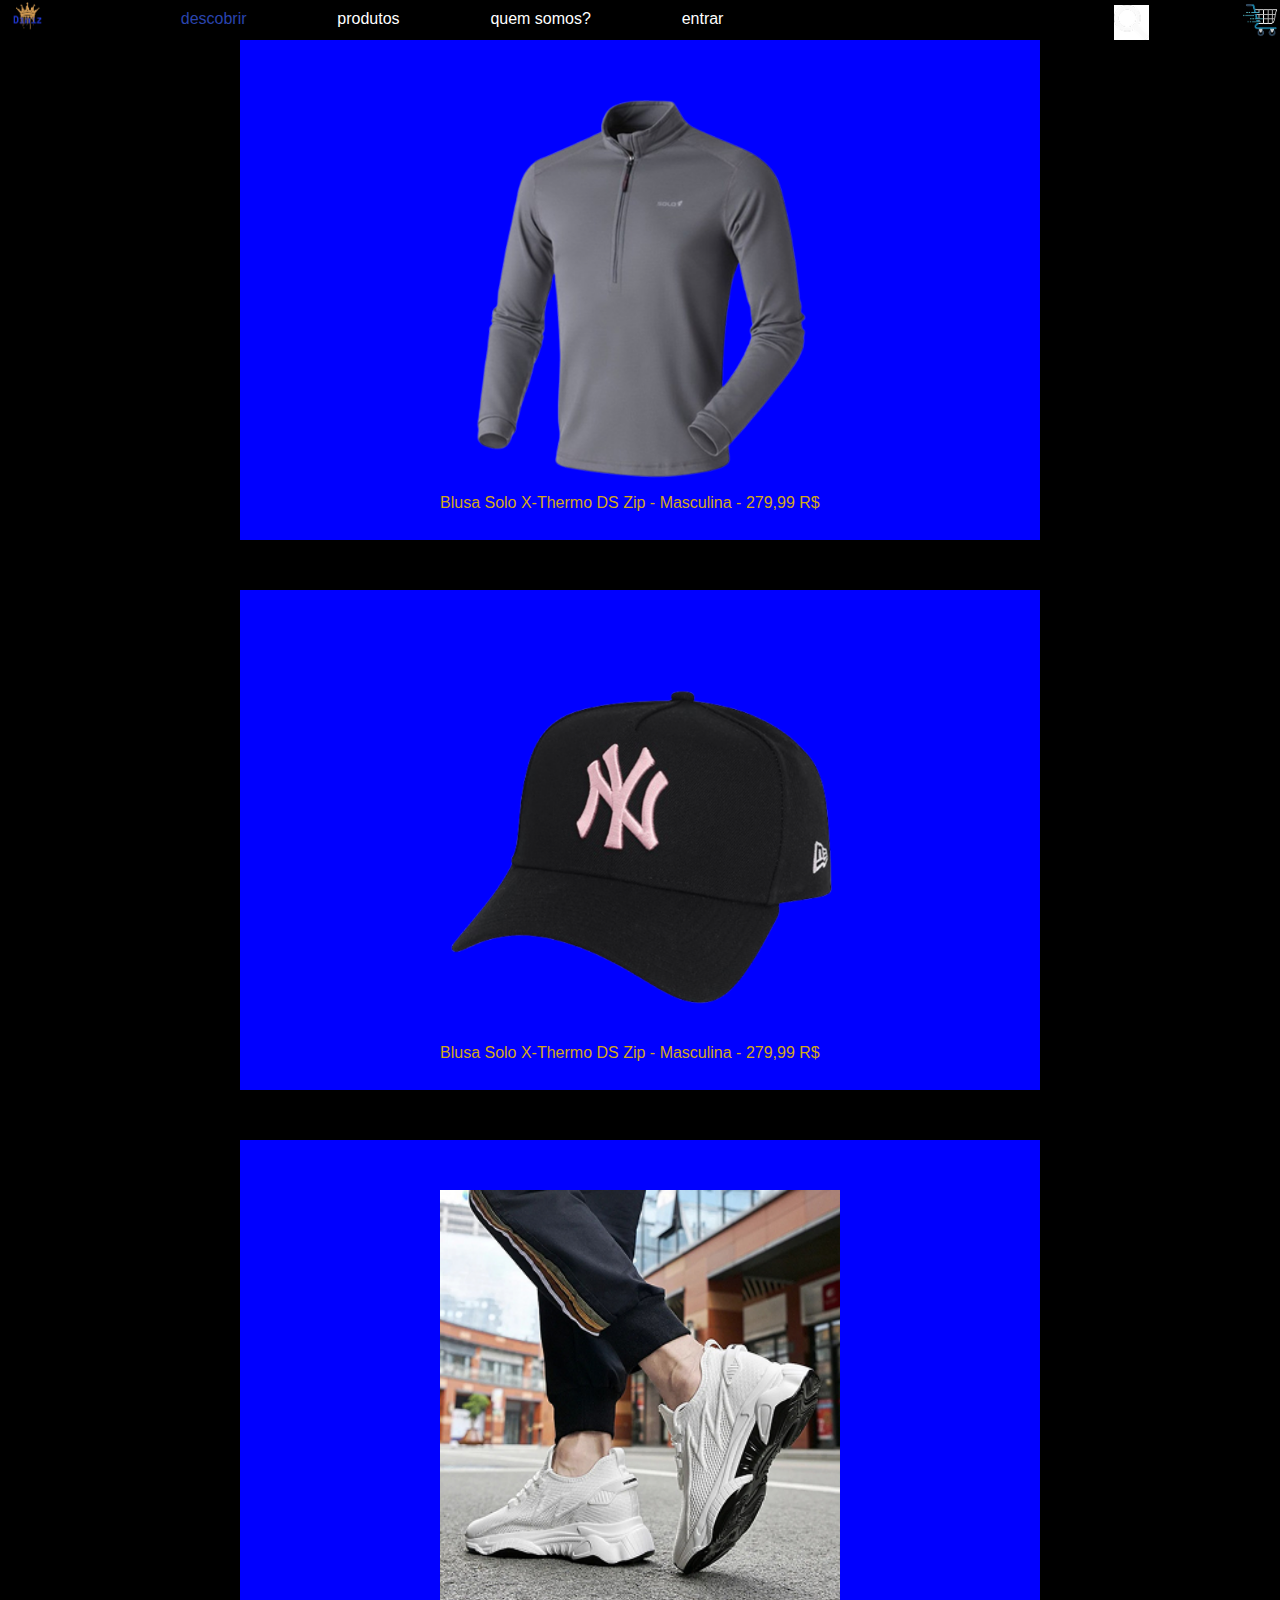
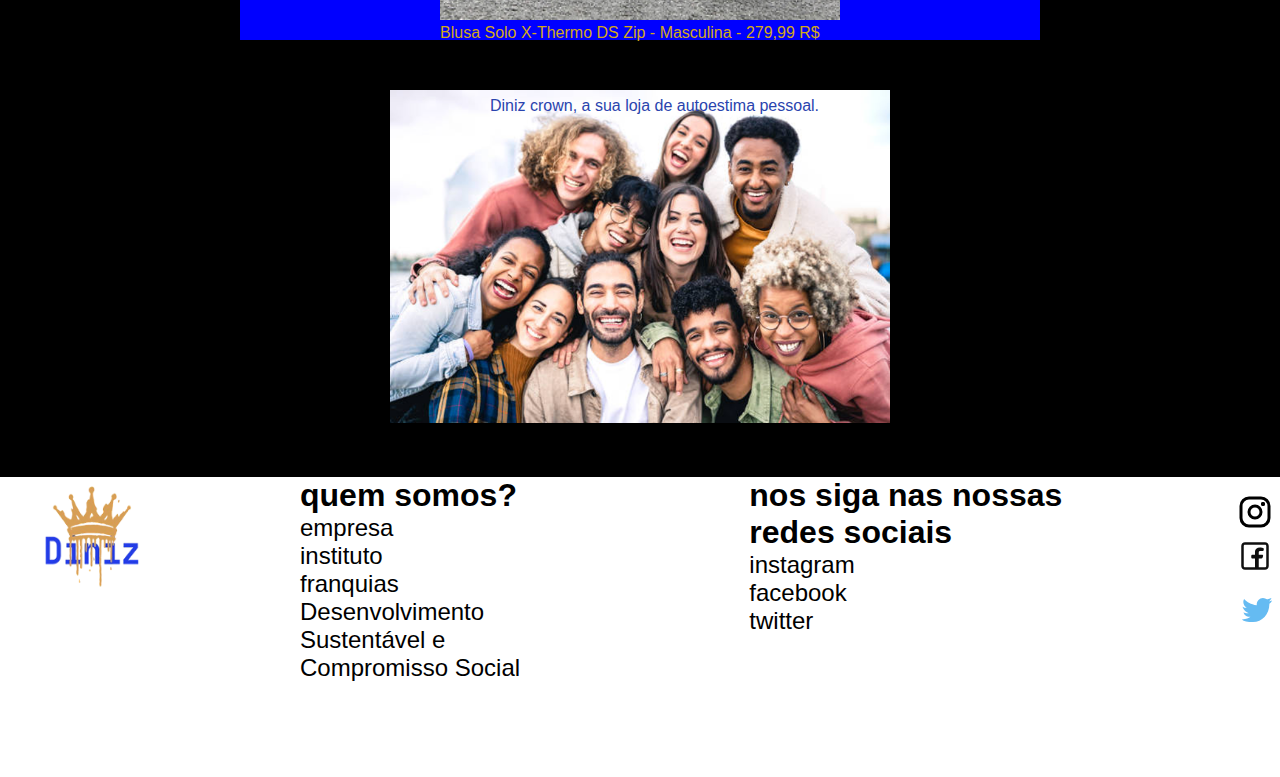
<file: index.html>
<!DOCTYPE html>
<html lang="en">
<head>
    <meta charset="UTF-8">
    <meta name="viewport" content="width=device-width, initial-scale=1.0">
    <link rel="stylesheet" href="style.css">
    <title>Document</title>
</head>
<body> 
    <div class="header">
    <div><img class="logo1" src="download (5) 2.png" alt=""></div>
    <div class="descobrir" ><a href="index.html">descobrir</a></div>
    <div id="produtos" ><a href="">produtos</a></div>
    <div id="quemsomos" ><a href="somos.html">quem somos?</a></div>
    <div id="entrar"><a href="">entrar</a></div>
    <div><img id="lupa" src="download (11) 1.png" alt=""></div>
    <div><img id="carrinho" src="download (10) 1.png" alt=""></div>
</div>
<div class="compras">
    <div class="flex"><div class="caixa1">
        <img class="blusa" src="download (12) 1.png" alt="">
        <div class="txt_desc"> Blusa Solo X-Thermo DS Zip - Masculina - 279,99 R$</div>   
</div>
</div>
<div class="flex"><div class="caixa1">
    <img class="blusa" src="download (13) 1.png" alt="">
    <div class="txt_desc"> Blusa Solo X-Thermo DS Zip - Masculina - 279,99 R$</div>   
</div>
</div>
<div class="flex"><div class="caixa1">
    <img class="blusa" src="eleve-10-casual-sport-white-tenis-aumenta-altura-10-cm-branco-37-6638245b73c9d-large 1.png" alt="">
    <div class="txt_desc"> Blusa Solo X-Thermo DS Zip - Masculina - 279,99 R$</div>   
</div>
</div>

<div class="flex"><div class="caixa2">
    <img class="pessoas" src="istockphoto-1368965646-612x612 1.png" alt="">
    <div class="txt_desc2"> Diniz crown, a sua loja de autoestima pessoal.</div>   
</div>
</div>
</div>
<footer> 
    <div><img class="logo2" src="download (5) 2.png" alt=""></div>
    <div class="flex2"><div class="somos2">quem somos?</div>
    <div class="empresa">empresa</div>
    <div class="instituto" > instituto</div>
    <div class="franquias"> franquias </div>
    <div class="desenvolvimento"> Desenvolvimento Sustentável e Compromisso Social</div>
</div>
<div class="flex3" ><div class="siga">nos siga nas nossas redes sociais</div>
<div class="franquias" >instagram</div>
<div  class="franquias">facebook</div>
<div  class="franquias">twitter</div>
</div>
<div class="flex4"> <div> <img class="ing" src="instagram-svgrepo-com.svg" alt=""></div> 
<div> <img class="face" src="facebook-svgrepo-com.svg" alt=""> </div>
<div> <img class="twitter" src="twitter-social-media-svgrepo-com.svg" alt=""> </div>
</div>
</footer>

</body>
</html>
</file>
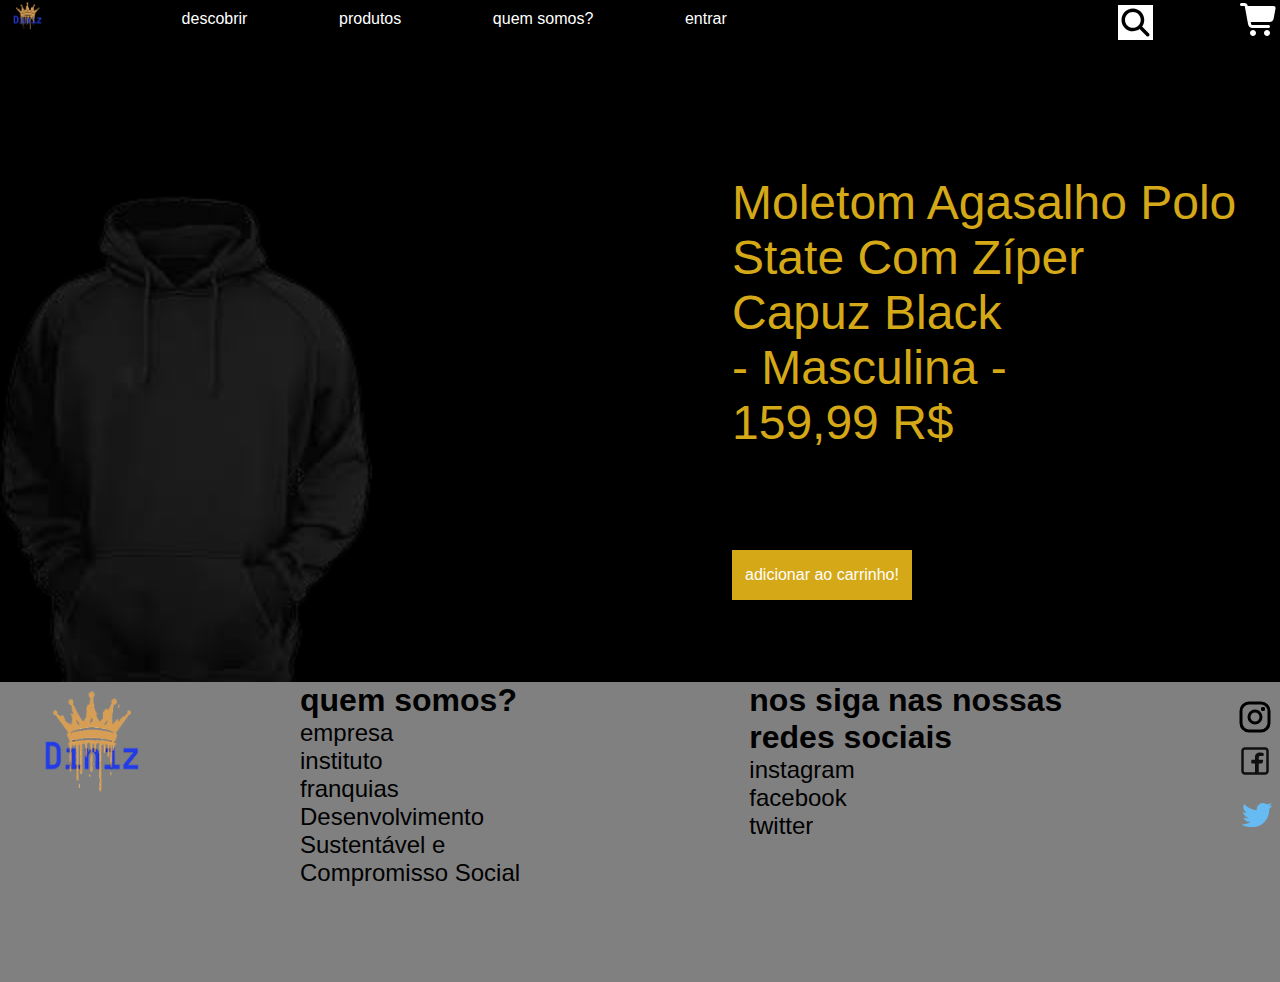
<file: blusadefrio.html>
<!DOCTYPE html>
<html lang="en">
<head>
    <meta charset="UTF-8">
    <meta name="viewport" content="width=device-width, initial-scale=1.0">
    <title>Document</title>
    <link rel="stylesheet" href="produto.css">
</head>
<body>
    <div class="header">
    <div><img class="logo1" src="download (5) 2.png" alt=""></div>
<div class="descobrir" ><a href="index.html">descobrir</a></div> 
<div id="produtos" ><a href="produtos.html">produtos</a></div>
<div id="quemsomos" ><a href="somos.html">quem somos?</a></div>
<div id="entrar"><a href="entrar.html">entrar</a></div>
<div class="lupateste" ><svg id="lupa" xmlns="http://www.w3.org/2000/svg" viewBox="0 0 640 640"><!--!Font Awesome Free v7.0.0 by @fontawesome - https://fontawesome.com License - https://fontawesome.com/license/free Copyright 2025 Fonticons, Inc.--><path d="M480 272C480 317.9 465.1 360.3 440 394.7L566.6 521.4C579.1 533.9 579.1 554.2 566.6 566.7C554.1 579.2 533.8 579.2 521.3 566.7L394.7 440C360.3 465.1 317.9 480 272 480C157.1 480 64 386.9 64 272C64 157.1 157.1 64 272 64C386.9 64 480 157.1 480 272zM272 416C351.5 416 416 351.5 416 272C416 192.5 351.5 128 272 128C192.5 128 128 192.5 128 272C128 351.5 192.5 416 272 416z"/></svg>
<input type="text"></div>
<a href="carrinho.html"> <div><svg id="carrinho" xmlns="http://www.w3.org/2000/svg" viewBox="0 0 640 640"><!--!Font Awesome Free v7.0.0 by @fontawesome - https://fontawesome.com License - https://fontawesome.com/license/free Copyright 2025 Fonticons, Inc.--><path d="M24 48C10.7 48 0 58.7 0 72C0 85.3 10.7 96 24 96L69.3 96C73.2 96 76.5 98.8 77.2 102.6L129.3 388.9C135.5 423.1 165.3 448 200.1 448L456 448C469.3 448 480 437.3 480 424C480 410.7 469.3 400 456 400L200.1 400C188.5 400 178.6 391.7 176.5 380.3L171.4 352L475 352C505.8 352 532.2 330.1 537.9 299.8L568.9 133.9C572.6 114.2 557.5 96 537.4 96L124.7 96L124.3 94C119.5 67.4 96.3 48 69.2 48L24 48zM208 576C234.5 576 256 554.5 256 528C256 501.5 234.5 480 208 480C181.5 480 160 501.5 160 528C160 554.5 181.5 576 208 576zM432 576C458.5 576 480 554.5 480 528C480 501.5 458.5 480 432 480C405.5 480 384 501.5 384 528C384 554.5 405.5 576 432 576z"/></svg></div> </a> </div>
<div class="camisa" > <div class="caixa"> <img class="camisa2" src="blusa.png" alt=""> </div> <div class="flex1" > <div class="blusa"> Moletom Agasalho Polo State Com Zíper <br> Capuz Black <br> - Masculina -  <br>159,99 R$</div>
<div class="butao" > adicionar ao carrinho!</div>
<input type="button">  
 </div>
  </div>
  <footer> 
    <div><img class="logo2" src="download (5) 2.png" alt=""></div>
    <div class="flex2"><div class="somos2">quem somos?</div>
    <div class="empresa">empresa</div>
    <div class="instituto" > instituto</div>
    <div class="franquias"> franquias </div>
    <div class="desenvolvimento"> Desenvolvimento Sustentável e Compromisso Social</div>
</div>
<div class="flex3" ><div class="siga">nos siga nas nossas redes sociais</div>
<div class="franquias" >instagram</div>
<div  class="franquias">facebook</div>
<div  class="franquias">twitter</div>
</div>
<div class="flex4"> <div> <img class="ing" src="instagram-svgrepo-com.svg" alt=""></div> 
<div> <img class="face" src="facebook-svgrepo-com.svg" alt=""> </div>
<div> <img class="twitter" src="twitter-social-media-svgrepo-com.svg" alt=""> </div>
</div>
</footer>
    
</body>
</html>
</file>
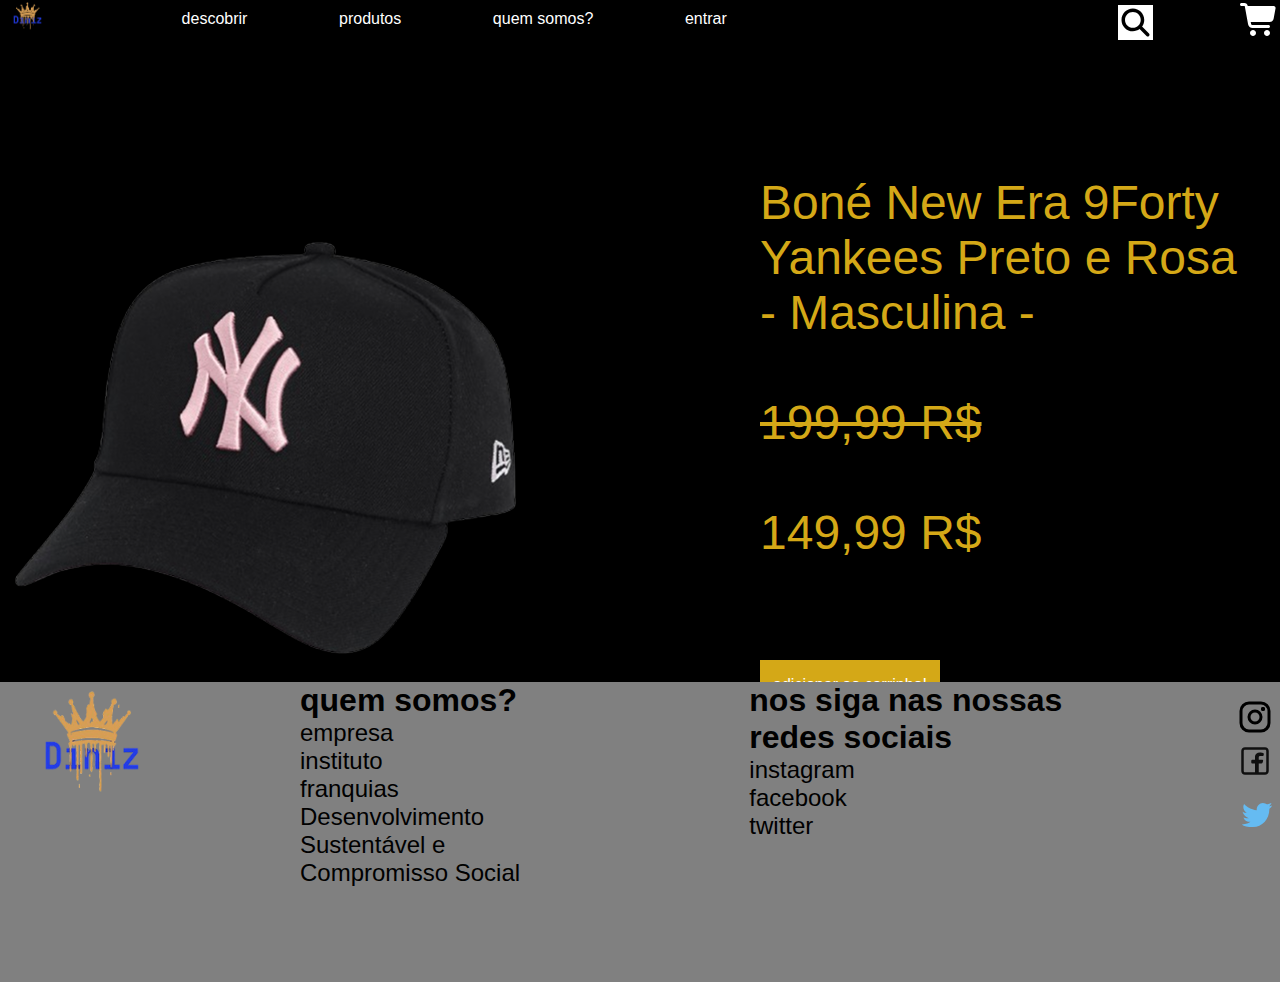
<file: bone.html>
<!DOCTYPE html>
<html lang="en">
<head>
    <meta charset="UTF-8">
    <meta name="viewport" content="width=device-width, initial-scale=1.0">
    <title>Document</title>
    <link rel="stylesheet" href="produto.css">
</head>
<body>
    <div class="header">
    <div><img class="logo1" src="download (5) 2.png" alt=""></div>
<div class="descobrir" ><a href="index.html">descobrir</a></div> 
<div id="produtos" ><a href="produtos.html">produtos</a></div>
<div id="quemsomos" ><a href="somos.html">quem somos?</a></div>
<div id="entrar"><a href="entrar.html">entrar</a></div>
<div class="lupateste" ><svg id="lupa" xmlns="http://www.w3.org/2000/svg" viewBox="0 0 640 640"><!--!Font Awesome Free v7.0.0 by @fontawesome - https://fontawesome.com License - https://fontawesome.com/license/free Copyright 2025 Fonticons, Inc.--><path d="M480 272C480 317.9 465.1 360.3 440 394.7L566.6 521.4C579.1 533.9 579.1 554.2 566.6 566.7C554.1 579.2 533.8 579.2 521.3 566.7L394.7 440C360.3 465.1 317.9 480 272 480C157.1 480 64 386.9 64 272C64 157.1 157.1 64 272 64C386.9 64 480 157.1 480 272zM272 416C351.5 416 416 351.5 416 272C416 192.5 351.5 128 272 128C192.5 128 128 192.5 128 272C128 351.5 192.5 416 272 416z"/></svg>
<input type="text"></div>
<a href="carrinho.html"> <div><svg id="carrinho" xmlns="http://www.w3.org/2000/svg" viewBox="0 0 640 640"><!--!Font Awesome Free v7.0.0 by @fontawesome - https://fontawesome.com License - https://fontawesome.com/license/free Copyright 2025 Fonticons, Inc.--><path d="M24 48C10.7 48 0 58.7 0 72C0 85.3 10.7 96 24 96L69.3 96C73.2 96 76.5 98.8 77.2 102.6L129.3 388.9C135.5 423.1 165.3 448 200.1 448L456 448C469.3 448 480 437.3 480 424C480 410.7 469.3 400 456 400L200.1 400C188.5 400 178.6 391.7 176.5 380.3L171.4 352L475 352C505.8 352 532.2 330.1 537.9 299.8L568.9 133.9C572.6 114.2 557.5 96 537.4 96L124.7 96L124.3 94C119.5 67.4 96.3 48 69.2 48L24 48zM208 576C234.5 576 256 554.5 256 528C256 501.5 234.5 480 208 480C181.5 480 160 501.5 160 528C160 554.5 181.5 576 208 576zM432 576C458.5 576 480 554.5 480 528C480 501.5 458.5 480 432 480C405.5 480 384 501.5 384 528C384 554.5 405.5 576 432 576z"/></svg></div> </a> </div>
<div class="camisa" > <div class="caixa"> <img class="camisa2" src="bone.png" alt=""> </div> <div class="flex1" > <div class="blusa"> Boné New Era 9Forty Yankees Preto e Rosa <br> - Masculina - <div class="corte" > <br > 199,99 R$ </div> <br> 149,99 R$ </div>
<div class="butao" > adicionar ao carrinho!</div>
<input type="button">  
 </div>
  </div>
  <footer> 
    <div><img class="logo2" src="download (5) 2.png" alt=""></div>
    <div class="flex2"><div class="somos2">quem somos?</div>
    <div class="empresa">empresa</div>
    <div class="instituto" > instituto</div>
    <div class="franquias"> franquias </div>
    <div class="desenvolvimento"> Desenvolvimento Sustentável e Compromisso Social</div>
</div>
<div class="flex3" ><div class="siga">nos siga nas nossas redes sociais</div>
<div class="franquias" >instagram</div>
<div  class="franquias">facebook</div>
<div  class="franquias">twitter</div>
</div>
<div class="flex4"> <div> <img class="ing" src="instagram-svgrepo-com.svg" alt=""></div> 
<div> <img class="face" src="facebook-svgrepo-com.svg" alt=""> </div>
<div> <img class="twitter" src="twitter-social-media-svgrepo-com.svg" alt=""> </div>
</div>
</footer>
    
</body>
</html>
</file>
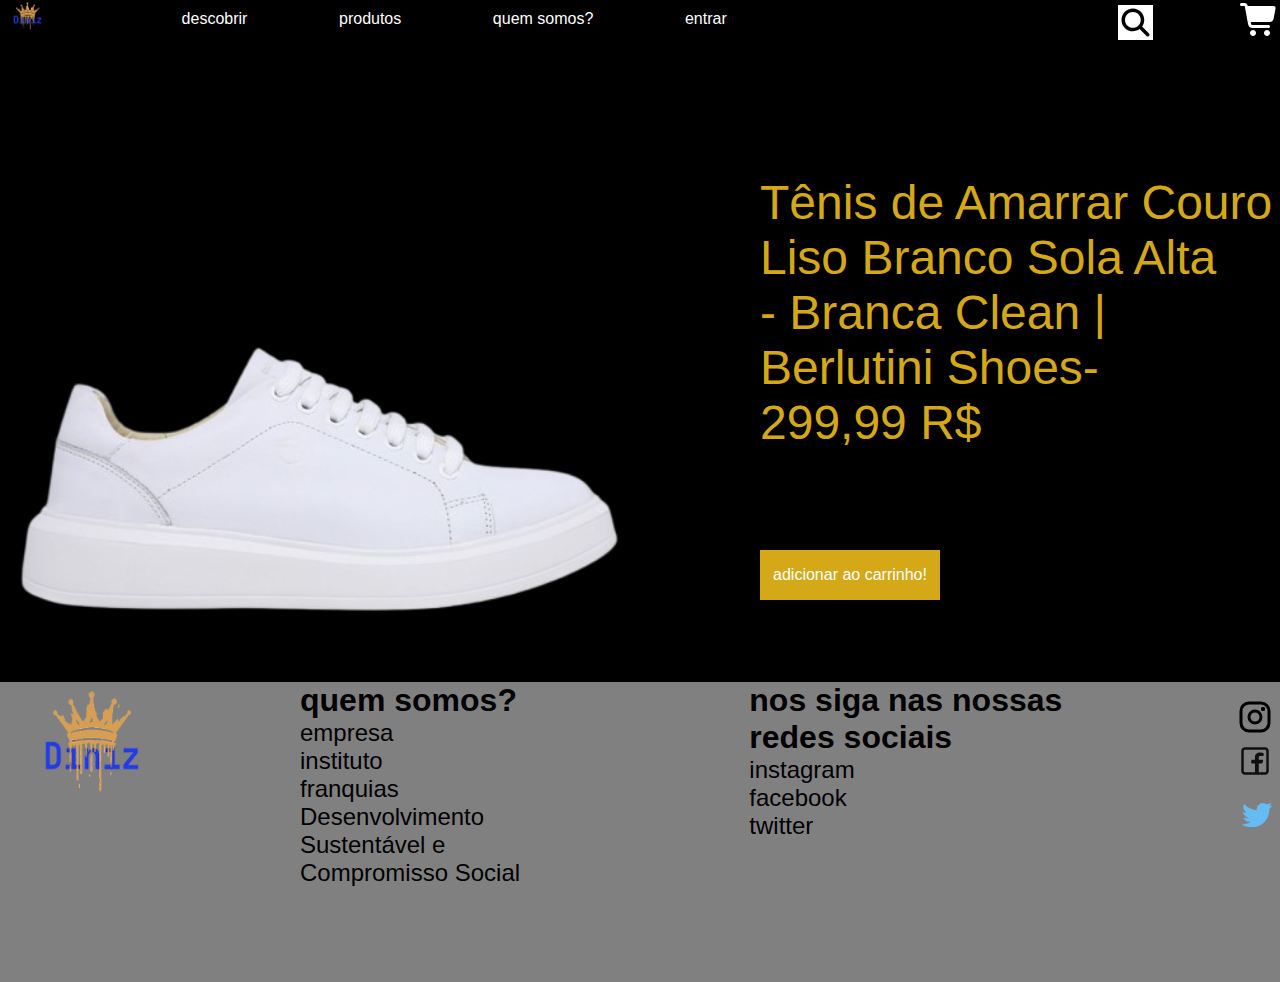
<file: brancao.html>
<!DOCTYPE html>
<html lang="en">
<head>
    <meta charset="UTF-8">
    <meta name="viewport" content="width=device-width, initial-scale=1.0">
    <title>Document</title>
    <link rel="stylesheet" href="produto.css">
</head>
<body>
    <div class="header">
    <div><img class="logo1" src="download (5) 2.png" alt=""></div>
<div class="descobrir" ><a href="index.html">descobrir</a></div> 
<div id="produtos" ><a href="produtos.html">produtos</a></div>
<div id="quemsomos" ><a href="somos.html">quem somos?</a></div>
<div id="entrar"><a href="entrar.html">entrar</a></div>
<div class="lupateste" ><svg id="lupa" xmlns="http://www.w3.org/2000/svg" viewBox="0 0 640 640"><!--!Font Awesome Free v7.0.0 by @fontawesome - https://fontawesome.com License - https://fontawesome.com/license/free Copyright 2025 Fonticons, Inc.--><path d="M480 272C480 317.9 465.1 360.3 440 394.7L566.6 521.4C579.1 533.9 579.1 554.2 566.6 566.7C554.1 579.2 533.8 579.2 521.3 566.7L394.7 440C360.3 465.1 317.9 480 272 480C157.1 480 64 386.9 64 272C64 157.1 157.1 64 272 64C386.9 64 480 157.1 480 272zM272 416C351.5 416 416 351.5 416 272C416 192.5 351.5 128 272 128C192.5 128 128 192.5 128 272C128 351.5 192.5 416 272 416z"/></svg>
<input type="text"></div>
<a href="carrinho.html"> <div><svg id="carrinho" xmlns="http://www.w3.org/2000/svg" viewBox="0 0 640 640"><!--!Font Awesome Free v7.0.0 by @fontawesome - https://fontawesome.com License - https://fontawesome.com/license/free Copyright 2025 Fonticons, Inc.--><path d="M24 48C10.7 48 0 58.7 0 72C0 85.3 10.7 96 24 96L69.3 96C73.2 96 76.5 98.8 77.2 102.6L129.3 388.9C135.5 423.1 165.3 448 200.1 448L456 448C469.3 448 480 437.3 480 424C480 410.7 469.3 400 456 400L200.1 400C188.5 400 178.6 391.7 176.5 380.3L171.4 352L475 352C505.8 352 532.2 330.1 537.9 299.8L568.9 133.9C572.6 114.2 557.5 96 537.4 96L124.7 96L124.3 94C119.5 67.4 96.3 48 69.2 48L24 48zM208 576C234.5 576 256 554.5 256 528C256 501.5 234.5 480 208 480C181.5 480 160 501.5 160 528C160 554.5 181.5 576 208 576zM432 576C458.5 576 480 554.5 480 528C480 501.5 458.5 480 432 480C405.5 480 384 501.5 384 528C384 554.5 405.5 576 432 576z"/></svg></div> </a> </div>
<div class="camisa" > <div class="caixa"> <img class="camisa2" src="brancao.png" alt=""> </div> <div class="flex1" > <div class="blusa">Tênis de Amarrar Couro Liso Branco Sola Alta 
 <br> - Branca Clean | Berlutini Shoes-  <br>299,99 R$</div>
<div class="butao" > adicionar ao carrinho!</div>
<input type="button">  
 </div>
  </div>
  <footer> 
    <div><img class="logo2" src="download (5) 2.png" alt=""></div>
    <div class="flex2"><div class="somos2">quem somos?</div>
    <div class="empresa">empresa</div>
    <div class="instituto" > instituto</div>
    <div class="franquias"> franquias </div>
    <div class="desenvolvimento"> Desenvolvimento Sustentável e Compromisso Social</div>
</div>
<div class="flex3" ><div class="siga">nos siga nas nossas redes sociais</div>
<div class="franquias" >instagram</div>
<div  class="franquias">facebook</div>
<div  class="franquias">twitter</div>
</div>
<div class="flex4"> <div> <img class="ing" src="instagram-svgrepo-com.svg" alt=""></div> 
<div> <img class="face" src="facebook-svgrepo-com.svg" alt=""> </div>
<div> <img class="twitter" src="twitter-social-media-svgrepo-com.svg" alt=""> </div>
</div>
</footer>
    
</body>
</html>
</file>
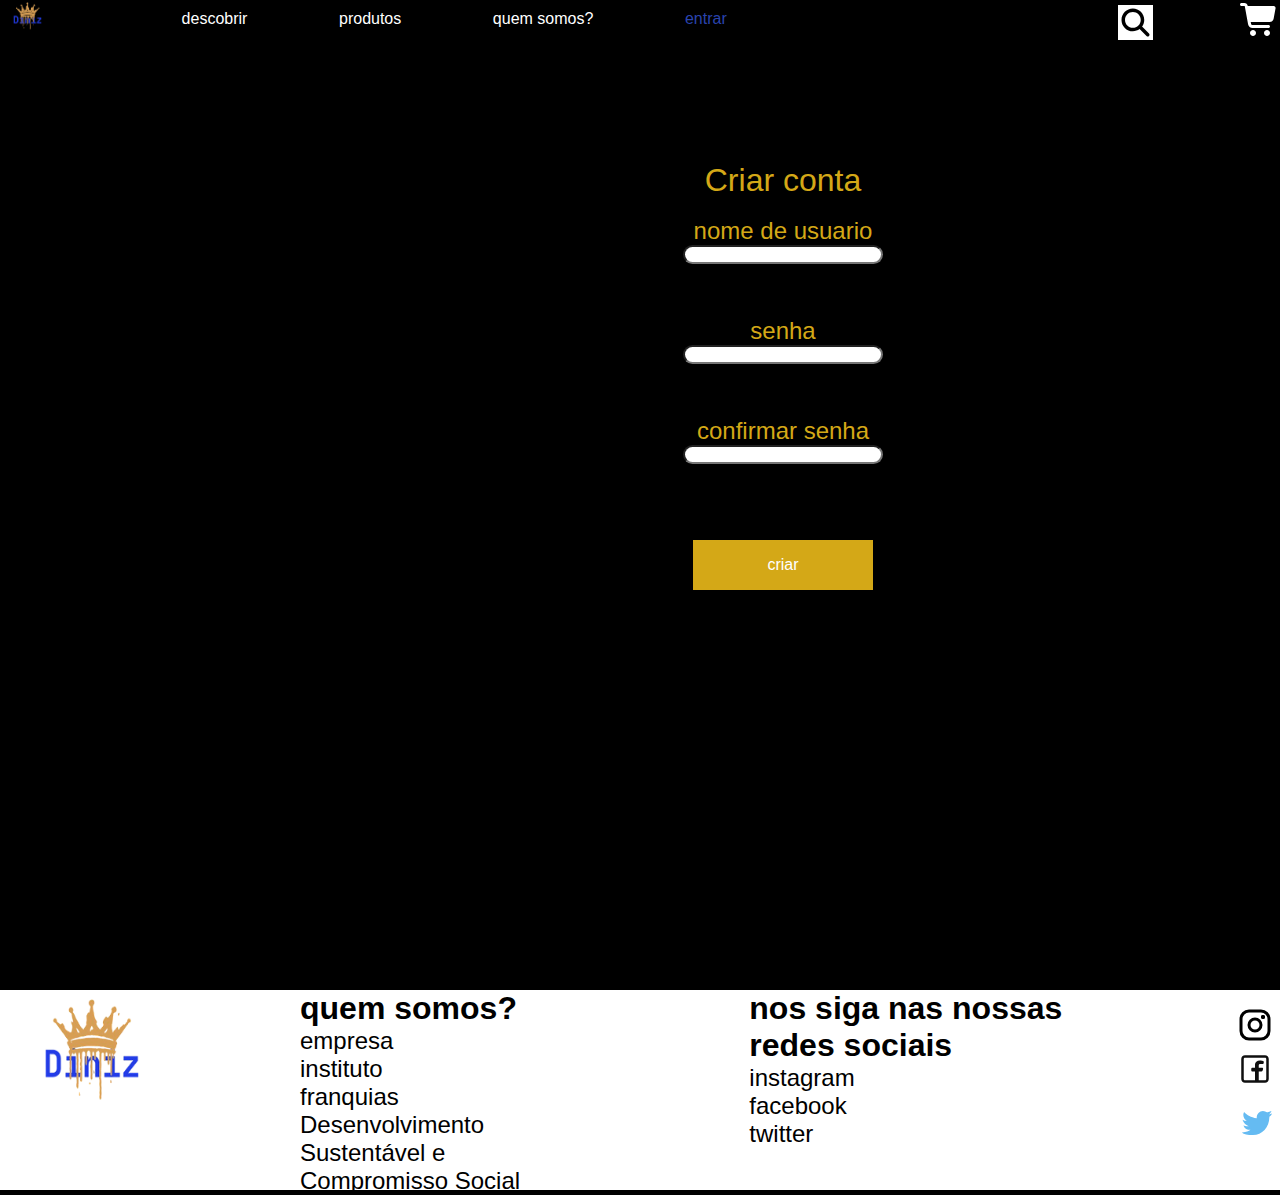
<file: cadastro.html>
<!DOCTYPE html>
<html lang="en">
<head>
    <meta charset="UTF-8">
    <meta name="viewport" content="width=device-width, initial-scale=1.0">
    <title>Document</title>
    <link rel="stylesheet" href="cadastro.css">
</head>
<body>
     <div class="header">
    <div><img class="logo1 " src="download (5) 2.png" alt=""></div>
    <div class="descobrir" ><a href="index.html">descobrir</a></div>
    <div id="produtos" ><a href="produtos.html">produtos</a></div>
    <div id="quemsomos" ><a href="somos.html">quem somos?</a></div>
    <div id="entrar"><a href="entrar.html">entrar</a></div>
    <div class="lupateste" ><svg id="lupa" xmlns="http://www.w3.org/2000/svg" viewBox="0 0 640 640"><!--!Font Awesome Free v7.0.0 by @fontawesome - https://fontawesome.com License - https://fontawesome.com/license/free Copyright 2025 Fonticons, Inc.--><path d="M480 272C480 317.9 465.1 360.3 440 394.7L566.6 521.4C579.1 533.9 579.1 554.2 566.6 566.7C554.1 579.2 533.8 579.2 521.3 566.7L394.7 440C360.3 465.1 317.9 480 272 480C157.1 480 64 386.9 64 272C64 157.1 157.1 64 272 64C386.9 64 480 157.1 480 272zM272 416C351.5 416 416 351.5 416 272C416 192.5 351.5 128 272 128C192.5 128 128 192.5 128 272C128 351.5 192.5 416 272 416z"/></svg>
<input class="input1" type="text"></div>
    <a href="carrinho.html"> <div><svg id="carrinho" xmlns="http://www.w3.org/2000/svg" viewBox="0 0 640 640"><!--!Font Awesome Free v7.0.0 by @fontawesome - https://fontawesome.com License - https://fontawesome.com/license/free Copyright 2025 Fonticons, Inc.--><path d="M24 48C10.7 48 0 58.7 0 72C0 85.3 10.7 96 24 96L69.3 96C73.2 96 76.5 98.8 77.2 102.6L129.3 388.9C135.5 423.1 165.3 448 200.1 448L456 448C469.3 448 480 437.3 480 424C480 410.7 469.3 400 456 400L200.1 400C188.5 400 178.6 391.7 176.5 380.3L171.4 352L475 352C505.8 352 532.2 330.1 537.9 299.8L568.9 133.9C572.6 114.2 557.5 96 537.4 96L124.7 96L124.3 94C119.5 67.4 96.3 48 69.2 48L24 48zM208 576C234.5 576 256 554.5 256 528C256 501.5 234.5 480 208 480C181.5 480 160 501.5 160 528C160 554.5 181.5 576 208 576zM432 576C458.5 576 480 554.5 480 528C480 501.5 458.5 480 432 480C405.5 480 384 501.5 384 528C384 554.5 405.5 576 432 576z"/></svg></div> </a> </div>
<div class="caixabranca"> <div class="entrar2">Criar conta</div> 
</div>
<div class="caixa2"> <div class="usuario">nome de usuario</div>
<input class="input2" type="text"> 
</div>
<div class="caixa3"> <div class="usuario">senha</div>
<input class="input2" type="password"> 
</div>
<div class="caixa4"><div class="usuario">confirmar senha</div>
<input class="input2" type="password"> </div>
<a href="entrar.html"><div class="caixa5"> <p> criar</p> 
<input class="inpu1" type="button"></div></a>



    
</body>
<footer> 
    <div><img class="logo2" src="download (5) 2.png" alt=""></div>
    <div class="flex2"><div class="somos2">quem somos?</div>
    <div class="empresa">empresa</div>
    <div class="instituto" > instituto</div>
    <div class="franquias"> franquias </div>
    <div class="desenvolvimento"> Desenvolvimento Sustentável e Compromisso Social</div>
</div>
<div class="flex3" ><div class="siga">nos siga nas nossas redes sociais</div>
<div class="franquias" >instagram</div>
<div  class="franquias">facebook</div>
<div  class="franquias">twitter</div>
</div>
<div class="flex4"> <div> <img class="ing" src="instagram-svgrepo-com.svg" alt=""></div> 
<div> <img class="face" src="facebook-svgrepo-com.svg" alt=""> </div>
<div> <img class="twitter" src="twitter-social-media-svgrepo-com.svg" alt=""> </div>
</div>
</footer>
</html>
</file>
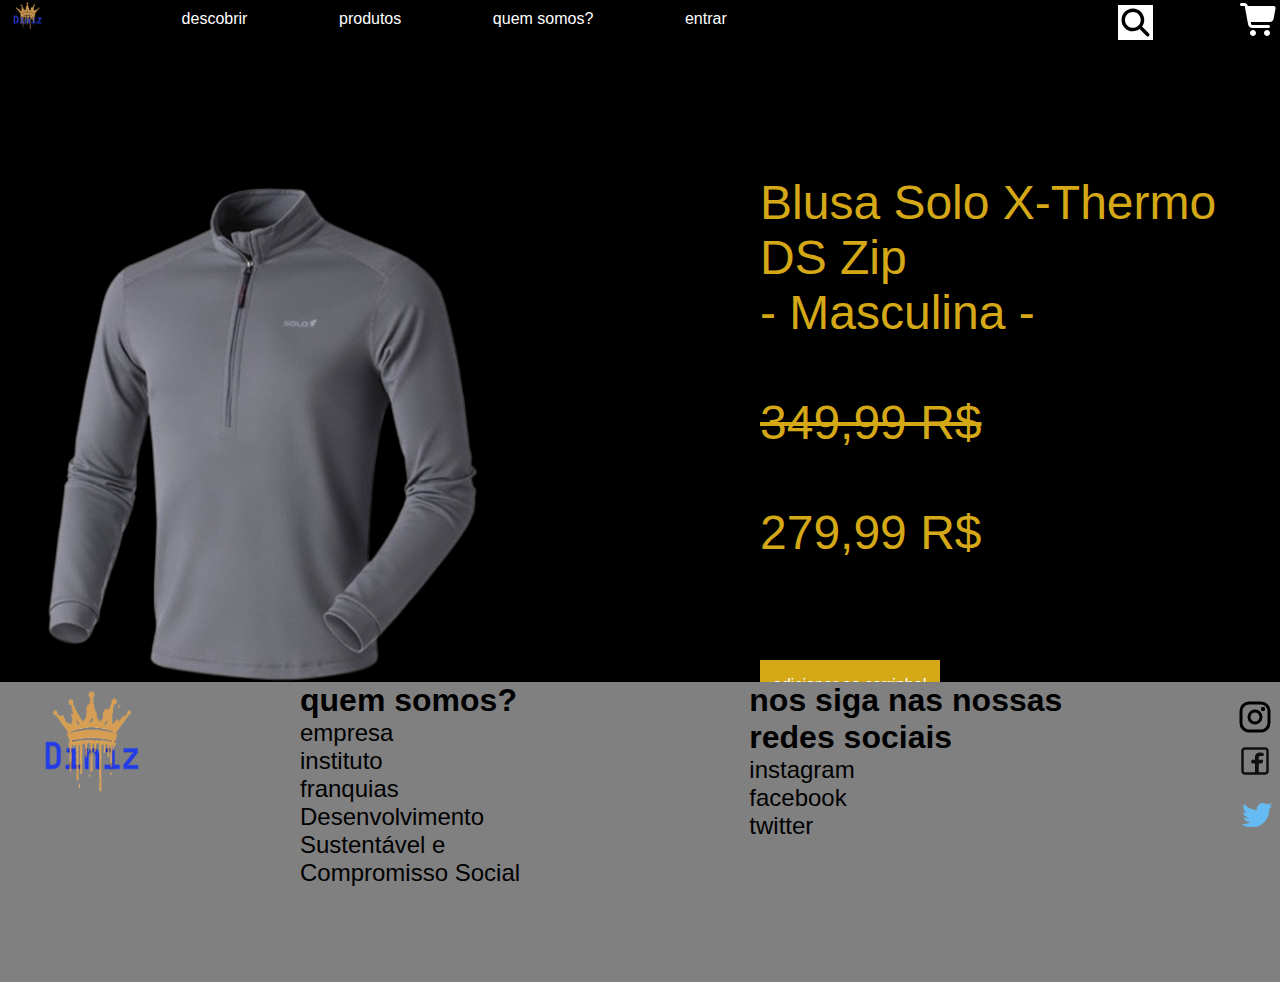
<file: camisa.html>
<!DOCTYPE html>
<html lang="en">
<head>
    <meta charset="UTF-8">
    <meta name="viewport" content="width=device-width, initial-scale=1.0">
    <title>Document</title>
    <link rel="stylesheet" href="produto.css">
</head>
<body>
    <div class="header">
    <div><img class="logo1" src="download (5) 2.png" alt=""></div>
<div class="descobrir" ><a href="index.html">descobrir</a></div> 
<div id="produtos" ><a href="produtos.html">produtos</a></div>
<div id="quemsomos" ><a href="somos.html">quem somos?</a></div>
<div id="entrar"><a href="entrar.html">entrar</a></div>
<div class="lupateste" ><svg id="lupa" xmlns="http://www.w3.org/2000/svg" viewBox="0 0 640 640"><!--!Font Awesome Free v7.0.0 by @fontawesome - https://fontawesome.com License - https://fontawesome.com/license/free Copyright 2025 Fonticons, Inc.--><path d="M480 272C480 317.9 465.1 360.3 440 394.7L566.6 521.4C579.1 533.9 579.1 554.2 566.6 566.7C554.1 579.2 533.8 579.2 521.3 566.7L394.7 440C360.3 465.1 317.9 480 272 480C157.1 480 64 386.9 64 272C64 157.1 157.1 64 272 64C386.9 64 480 157.1 480 272zM272 416C351.5 416 416 351.5 416 272C416 192.5 351.5 128 272 128C192.5 128 128 192.5 128 272C128 351.5 192.5 416 272 416z"/></svg>
<input type="text"></div>
<a href="carrinho.html"> <div><svg id="carrinho" xmlns="http://www.w3.org/2000/svg" viewBox="0 0 640 640"><!--!Font Awesome Free v7.0.0 by @fontawesome - https://fontawesome.com License - https://fontawesome.com/license/free Copyright 2025 Fonticons, Inc.--><path d="M24 48C10.7 48 0 58.7 0 72C0 85.3 10.7 96 24 96L69.3 96C73.2 96 76.5 98.8 77.2 102.6L129.3 388.9C135.5 423.1 165.3 448 200.1 448L456 448C469.3 448 480 437.3 480 424C480 410.7 469.3 400 456 400L200.1 400C188.5 400 178.6 391.7 176.5 380.3L171.4 352L475 352C505.8 352 532.2 330.1 537.9 299.8L568.9 133.9C572.6 114.2 557.5 96 537.4 96L124.7 96L124.3 94C119.5 67.4 96.3 48 69.2 48L24 48zM208 576C234.5 576 256 554.5 256 528C256 501.5 234.5 480 208 480C181.5 480 160 501.5 160 528C160 554.5 181.5 576 208 576zM432 576C458.5 576 480 554.5 480 528C480 501.5 458.5 480 432 480C405.5 480 384 501.5 384 528C384 554.5 405.5 576 432 576z"/></svg></div> </a> </div>
<div class="camisa" > <div class="caixa"> <img class="camisa2" src="camisa.png" alt=""> </div> <div class="flex1" > <div class="blusa"> Blusa Solo X-Thermo DS Zip <br> - Masculina - <div class="corte" > <br > 349,99 R$ </div> <br> 279,99 R$ </div>
<div class="butao" > adicionar ao carrinho!</div>
<input type="button">  
 </div>
  </div>
  <footer> 
    <div><img class="logo2" src="download (5) 2.png" alt=""></div>
    <div class="flex2"><div class="somos2">quem somos?</div>
    <div class="empresa">empresa</div>
    <div class="instituto" > instituto</div>
    <div class="franquias"> franquias </div>
    <div class="desenvolvimento"> Desenvolvimento Sustentável e Compromisso Social</div>
</div>
<div class="flex3" ><div class="siga">nos siga nas nossas redes sociais</div>
<div class="franquias" >instagram</div>
<div  class="franquias">facebook</div>
<div  class="franquias">twitter</div>
</div>
<div class="flex4"> <div> <img class="ing" src="instagram-svgrepo-com.svg" alt=""></div> 
<div> <img class="face" src="facebook-svgrepo-com.svg" alt=""> </div>
<div> <img class="twitter" src="twitter-social-media-svgrepo-com.svg" alt=""> </div>
</div>
</footer>
    
</body>
</html>
</file>
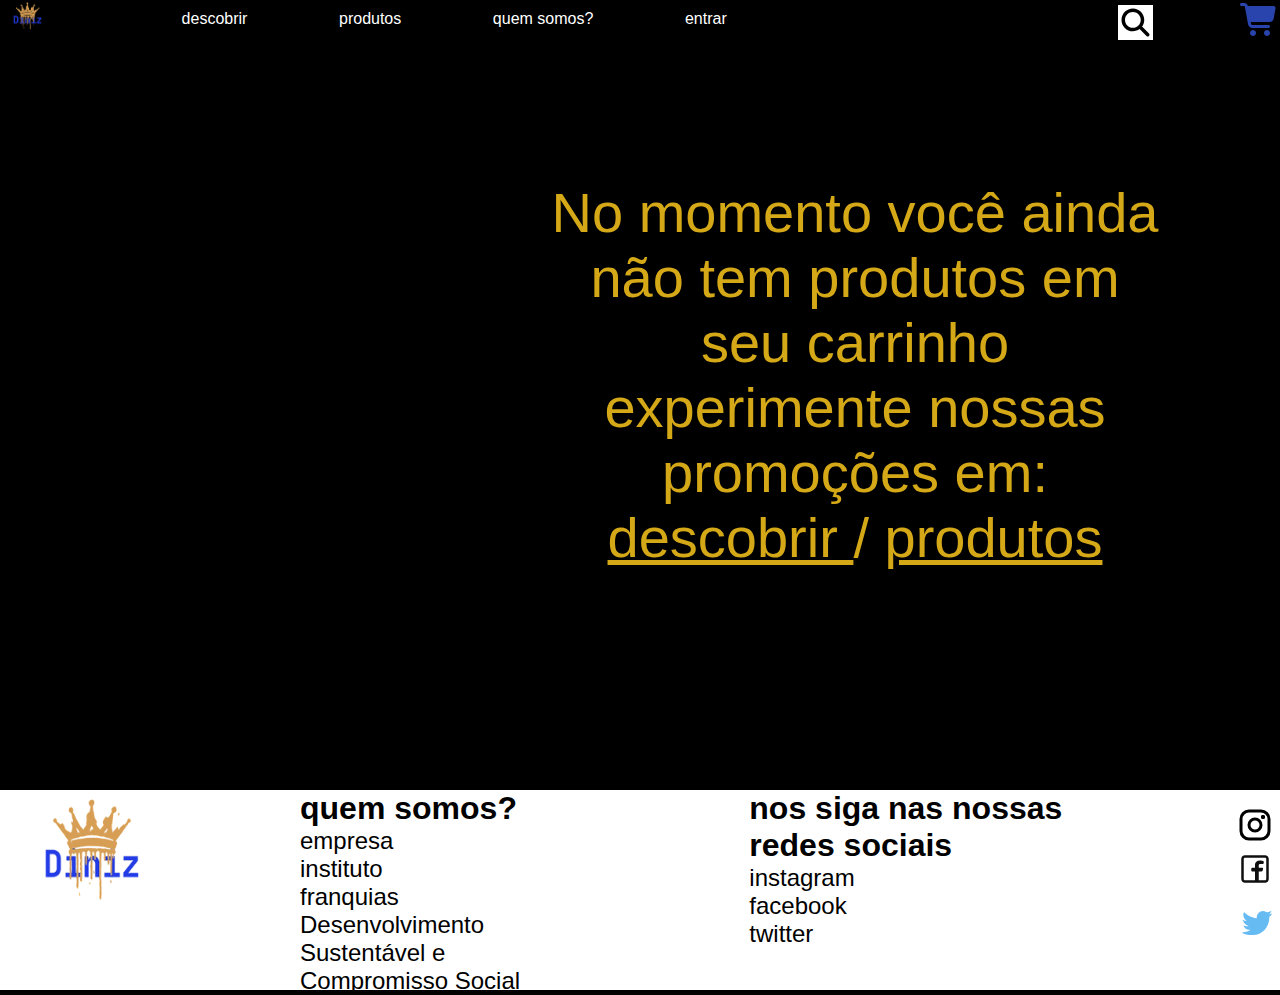
<file: carrinho.html>
<!DOCTYPE html>
<html lang="en">
<head>
    <meta charset="UTF-8">
    <meta name="viewport" content="width=device-width, initial-scale=1.0">
    <title>Document</title>
    <link rel="stylesheet" href="carrinho.css">
</head>
<body>
    <div class="header">
    <div><img class="logo1 " src="download (5) 2.png" alt=""></div>
    <div class="descobrir" ><a href="index.html">descobrir</a></div>
    <div id="produtos" ><a href="produtos.html">produtos</a></div>
    <div id="quemsomos" ><a href="somos.html">quem somos?</a></div>
    <div id="entrar"><a href="entrar.html">entrar</a></div>
    <div class="lupateste" ><svg id="lupa" xmlns="http://www.w3.org/2000/svg" viewBox="0 0 640 640"><!--!Font Awesome Free v7.0.0 by @fontawesome - https://fontawesome.com License - https://fontawesome.com/license/free Copyright 2025 Fonticons, Inc.--><path d="M480 272C480 317.9 465.1 360.3 440 394.7L566.6 521.4C579.1 533.9 579.1 554.2 566.6 566.7C554.1 579.2 533.8 579.2 521.3 566.7L394.7 440C360.3 465.1 317.9 480 272 480C157.1 480 64 386.9 64 272C64 157.1 157.1 64 272 64C386.9 64 480 157.1 480 272zM272 416C351.5 416 416 351.5 416 272C416 192.5 351.5 128 272 128C192.5 128 128 192.5 128 272C128 351.5 192.5 416 272 416z"/></svg>
<input class="input1" type="text"></div>
    <a href="carrinho.html"> <div><svg id="carrinho" xmlns="http://www.w3.org/2000/svg" viewBox="0 0 640 640"><!--!Font Awesome Free v7.0.0 by @fontawesome - https://fontawesome.com License - https://fontawesome.com/license/free Copyright 2025 Fonticons, Inc.--><path d="M24 48C10.7 48 0 58.7 0 72C0 85.3 10.7 96 24 96L69.3 96C73.2 96 76.5 98.8 77.2 102.6L129.3 388.9C135.5 423.1 165.3 448 200.1 448L456 448C469.3 448 480 437.3 480 424C480 410.7 469.3 400 456 400L200.1 400C188.5 400 178.6 391.7 176.5 380.3L171.4 352L475 352C505.8 352 532.2 330.1 537.9 299.8L568.9 133.9C572.6 114.2 557.5 96 537.4 96L124.7 96L124.3 94C119.5 67.4 96.3 48 69.2 48L24 48zM208 576C234.5 576 256 554.5 256 528C256 501.5 234.5 480 208 480C181.5 480 160 501.5 160 528C160 554.5 181.5 576 208 576zM432 576C458.5 576 480 554.5 480 528C480 501.5 458.5 480 432 480C405.5 480 384 501.5 384 528C384 554.5 405.5 576 432 576z"/></svg></div> </a> </div>
<div class="caixa1"><div class="momento">No momento você ainda não tem produtos em seu carrinho <br> experimente nossas promoções em:<br> <a class="produtos2" href="index.html"> descobrir </a>/ <a class="produtos2" href="produtos.html"> produtos </a>  </div>
<div></div>
</div>

</body>
<footer> 
    <div><img class="logo2" src="download (5) 2.png" alt=""></div>
    <div class="flex2"><div class="somos2">quem somos?</div>
    <div class="empresa">empresa</div>
    <div class="instituto" > instituto</div>
    <div class="franquias"> franquias </div>
    <div class="desenvolvimento"> Desenvolvimento Sustentável e Compromisso Social</div>
</div>
<div class="flex3" ><div class="siga">nos siga nas nossas redes sociais</div>
<div class="franquias" >instagram</div>
<div  class="franquias">facebook</div>
<div  class="franquias">twitter</div>
</div>
<div class="flex4"> <div> <img class="ing" src="instagram-svgrepo-com.svg" alt=""></div> 
<div> <img class="face" src="facebook-svgrepo-com.svg" alt=""> </div>
<div> <img class="twitter" src="twitter-social-media-svgrepo-com.svg" alt=""> </div>
</div>
</footer>

</html>
</file>
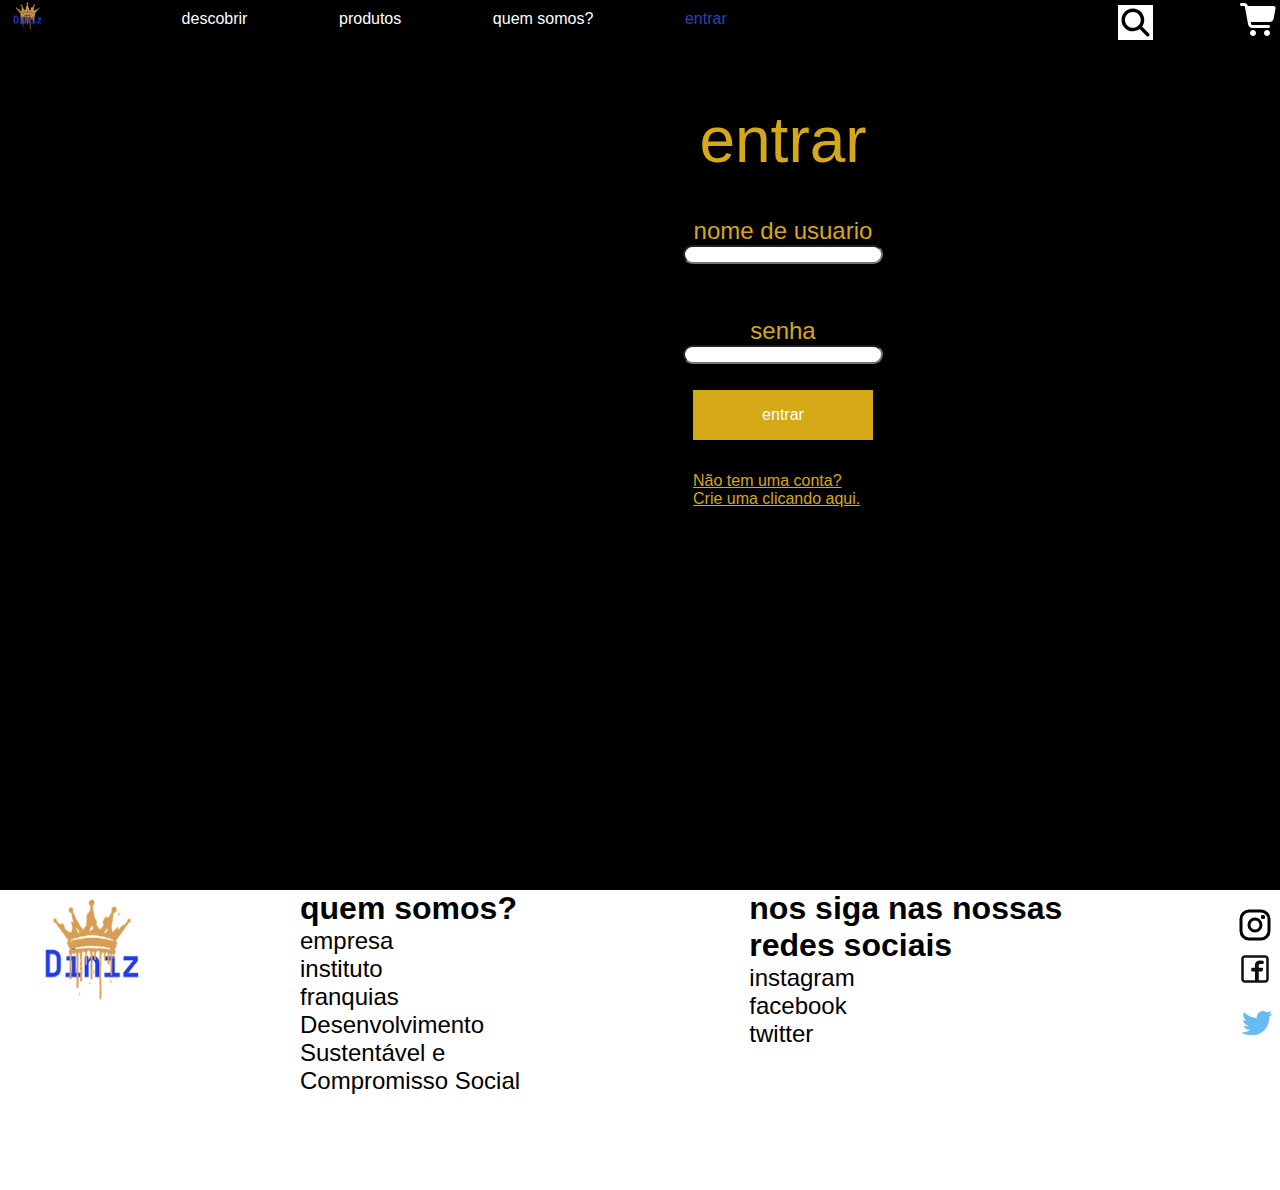
<file: entrar.html>
<!DOCTYPE html>
<html lang="en">
<head>
    <meta charset="UTF-8">
    <meta name="viewport" content="width=device-width, initial-scale=1.0">
    <link rel="stylesheet" href="entrar.css">
    <title>Document</title>
</head>
<body>
     <div class="header">
    <div><img class="logo1 " src="download (5) 2.png" alt=""></div>
    <div class="descobrir" ><a href="index.html">descobrir</a></div>
    <div id="produtos" ><a href="produtos.html">produtos</a></div>
    <div id="quemsomos" ><a href="somos.html">quem somos?</a></div>
    <div id="entrar"><a href="entrar.html">entrar</a></div>
    <div class="lupateste" ><svg id="lupa" xmlns="http://www.w3.org/2000/svg" viewBox="0 0 640 640"><!--!Font Awesome Free v7.0.0 by @fontawesome - https://fontawesome.com License - https://fontawesome.com/license/free Copyright 2025 Fonticons, Inc.--><path d="M480 272C480 317.9 465.1 360.3 440 394.7L566.6 521.4C579.1 533.9 579.1 554.2 566.6 566.7C554.1 579.2 533.8 579.2 521.3 566.7L394.7 440C360.3 465.1 317.9 480 272 480C157.1 480 64 386.9 64 272C64 157.1 157.1 64 272 64C386.9 64 480 157.1 480 272zM272 416C351.5 416 416 351.5 416 272C416 192.5 351.5 128 272 128C192.5 128 128 192.5 128 272C128 351.5 192.5 416 272 416z"/></svg>
<input class="input1" type="text"></div>
    <a href="carrinho.html"> <div><svg id="carrinho" xmlns="http://www.w3.org/2000/svg" viewBox="0 0 640 640"><!--!Font Awesome Free v7.0.0 by @fontawesome - https://fontawesome.com License - https://fontawesome.com/license/free Copyright 2025 Fonticons, Inc.--><path d="M24 48C10.7 48 0 58.7 0 72C0 85.3 10.7 96 24 96L69.3 96C73.2 96 76.5 98.8 77.2 102.6L129.3 388.9C135.5 423.1 165.3 448 200.1 448L456 448C469.3 448 480 437.3 480 424C480 410.7 469.3 400 456 400L200.1 400C188.5 400 178.6 391.7 176.5 380.3L171.4 352L475 352C505.8 352 532.2 330.1 537.9 299.8L568.9 133.9C572.6 114.2 557.5 96 537.4 96L124.7 96L124.3 94C119.5 67.4 96.3 48 69.2 48L24 48zM208 576C234.5 576 256 554.5 256 528C256 501.5 234.5 480 208 480C181.5 480 160 501.5 160 528C160 554.5 181.5 576 208 576zM432 576C458.5 576 480 554.5 480 528C480 501.5 458.5 480 432 480C405.5 480 384 501.5 384 528C384 554.5 405.5 576 432 576z"/></svg></div> </a> </div>
<div class="caixabranca"> <div class="entrar2">entrar</div> 
</div>
<div class="caixa2"> <div class="usuario">nome de usuario</div>
<input class="input2" type="text"> 
</div>
<div class="caixa3"> <div class="usuario">senha</div>
<input class="input2" type="password"> 
</div>
<a href="index.html"><div class="caixa5"> <p> entrar</p> </a>
<input class="inpu1" type="button"></div>
<div class="caixa4"> <a class="azao" href="cadastro.html"> Não tem uma conta? Crie uma clicando aqui.</a></div>


    
</body>
<footer> 
    <div><img class="logo2" src="download (5) 2.png" alt=""></div>
    <div class="flex2"><div class="somos2">quem somos?</div>
    <div class="empresa">empresa</div>
    <div class="instituto" > instituto</div>
    <div class="franquias"> franquias </div>
    <div class="desenvolvimento"> Desenvolvimento Sustentável e Compromisso Social</div>
</div>
<div class="flex3" ><div class="siga">nos siga nas nossas redes sociais</div>
<div class="franquias" >instagram</div>
<div  class="franquias">facebook</div>
<div  class="franquias">twitter</div>
</div>
<div class="flex4"> <div> <img class="ing" src="instagram-svgrepo-com.svg" alt=""></div> 
<div> <img class="face" src="facebook-svgrepo-com.svg" alt=""> </div>
<div> <img class="twitter" src="twitter-social-media-svgrepo-com.svg" alt=""> </div>
</div>
</footer>
</html>
</file>
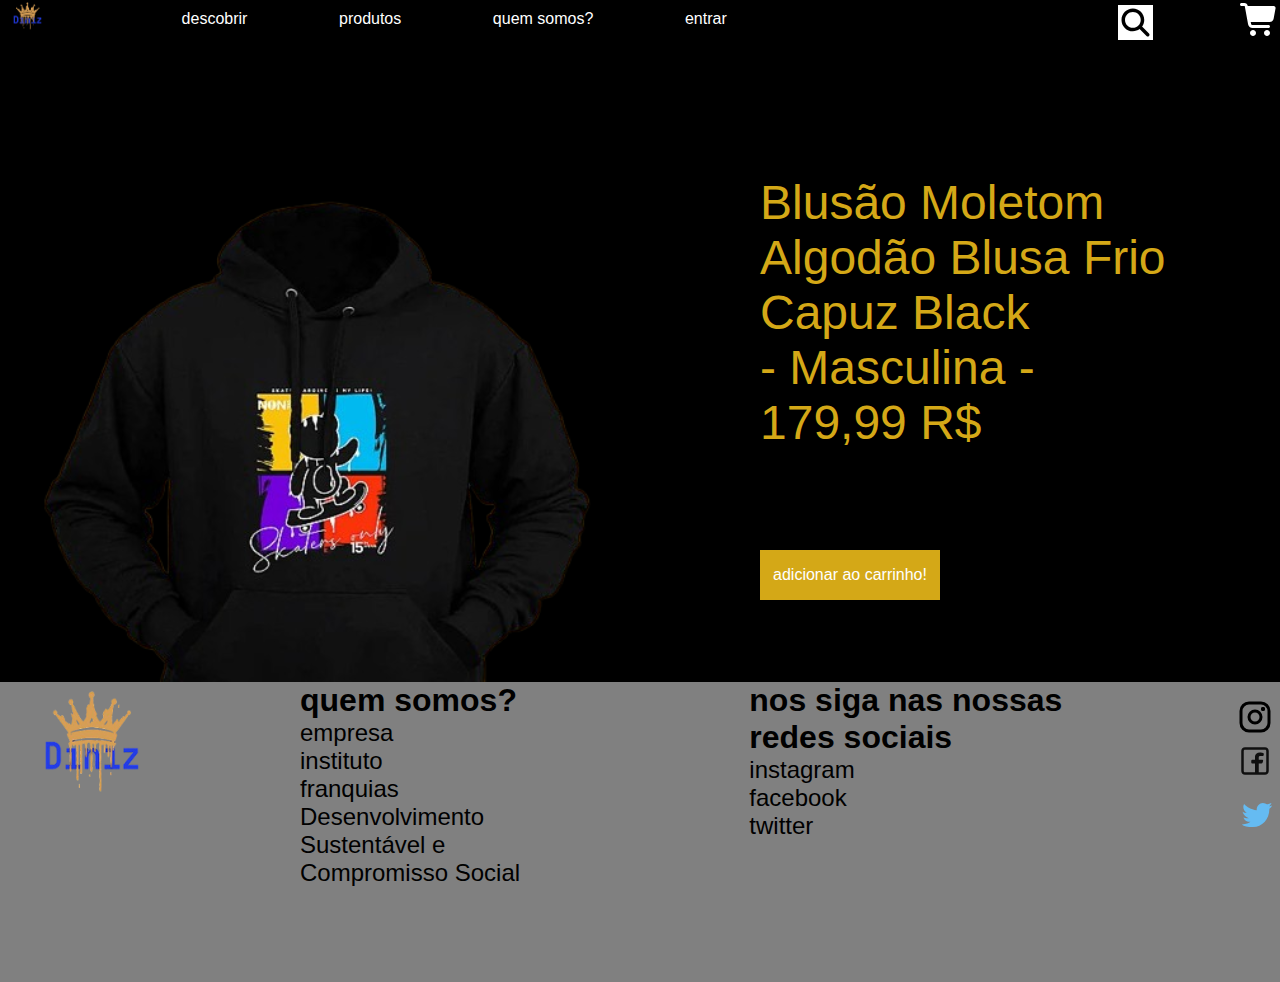
<file: frio.html>
<!DOCTYPE html>
<html lang="en">
<head>
    <meta charset="UTF-8">
    <meta name="viewport" content="width=device-width, initial-scale=1.0">
    <title>Document</title>
    <link rel="stylesheet" href="produto.css">
</head>
<body>
    <div class="header">
    <div><img class="logo1" src="download (5) 2.png" alt=""></div>
<div class="descobrir" ><a href="index.html">descobrir</a></div> 
<div id="produtos" ><a href="produtos.html">produtos</a></div>
<div id="quemsomos" ><a href="somos.html">quem somos?</a></div>
<div id="entrar"><a href="entrar.html">entrar</a></div>
<div class="lupateste" ><svg id="lupa" xmlns="http://www.w3.org/2000/svg" viewBox="0 0 640 640"><!--!Font Awesome Free v7.0.0 by @fontawesome - https://fontawesome.com License - https://fontawesome.com/license/free Copyright 2025 Fonticons, Inc.--><path d="M480 272C480 317.9 465.1 360.3 440 394.7L566.6 521.4C579.1 533.9 579.1 554.2 566.6 566.7C554.1 579.2 533.8 579.2 521.3 566.7L394.7 440C360.3 465.1 317.9 480 272 480C157.1 480 64 386.9 64 272C64 157.1 157.1 64 272 64C386.9 64 480 157.1 480 272zM272 416C351.5 416 416 351.5 416 272C416 192.5 351.5 128 272 128C192.5 128 128 192.5 128 272C128 351.5 192.5 416 272 416z"/></svg>
<input type="text"></div>
<a href="carrinho.html"> <div><svg id="carrinho" xmlns="http://www.w3.org/2000/svg" viewBox="0 0 640 640"><!--!Font Awesome Free v7.0.0 by @fontawesome - https://fontawesome.com License - https://fontawesome.com/license/free Copyright 2025 Fonticons, Inc.--><path d="M24 48C10.7 48 0 58.7 0 72C0 85.3 10.7 96 24 96L69.3 96C73.2 96 76.5 98.8 77.2 102.6L129.3 388.9C135.5 423.1 165.3 448 200.1 448L456 448C469.3 448 480 437.3 480 424C480 410.7 469.3 400 456 400L200.1 400C188.5 400 178.6 391.7 176.5 380.3L171.4 352L475 352C505.8 352 532.2 330.1 537.9 299.8L568.9 133.9C572.6 114.2 557.5 96 537.4 96L124.7 96L124.3 94C119.5 67.4 96.3 48 69.2 48L24 48zM208 576C234.5 576 256 554.5 256 528C256 501.5 234.5 480 208 480C181.5 480 160 501.5 160 528C160 554.5 181.5 576 208 576zM432 576C458.5 576 480 554.5 480 528C480 501.5 458.5 480 432 480C405.5 480 384 501.5 384 528C384 554.5 405.5 576 432 576z"/></svg></div> </a> </div>
<div class="camisa" > <div class="caixa"> <img class="camisa2" src="frio1.png" alt=""> </div> <div class="flex1" > <div class="blusa"> Blusão Moletom Algodão Blusa Frio  <br> Capuz Black <br> - Masculina -  <br>179,99 R$</div>
<div class="butao" > adicionar ao carrinho!</div>
<input type="button">  
 </div>
  </div>
  <footer> 
    <div><img class="logo2" src="download (5) 2.png" alt=""></div>
    <div class="flex2"><div class="somos2">quem somos?</div>
    <div class="empresa">empresa</div>
    <div class="instituto" > instituto</div>
    <div class="franquias"> franquias </div>
    <div class="desenvolvimento"> Desenvolvimento Sustentável e Compromisso Social</div>
</div>
<div class="flex3" ><div class="siga">nos siga nas nossas redes sociais</div>
<div class="franquias" >instagram</div>
<div  class="franquias">facebook</div>
<div  class="franquias">twitter</div>
</div>
<div class="flex4"> <div> <img class="ing" src="instagram-svgrepo-com.svg" alt=""></div> 
<div> <img class="face" src="facebook-svgrepo-com.svg" alt=""> </div>
<div> <img class="twitter" src="twitter-social-media-svgrepo-com.svg" alt=""> </div>
</div>
</footer>
    
</body>
</html>
</file>
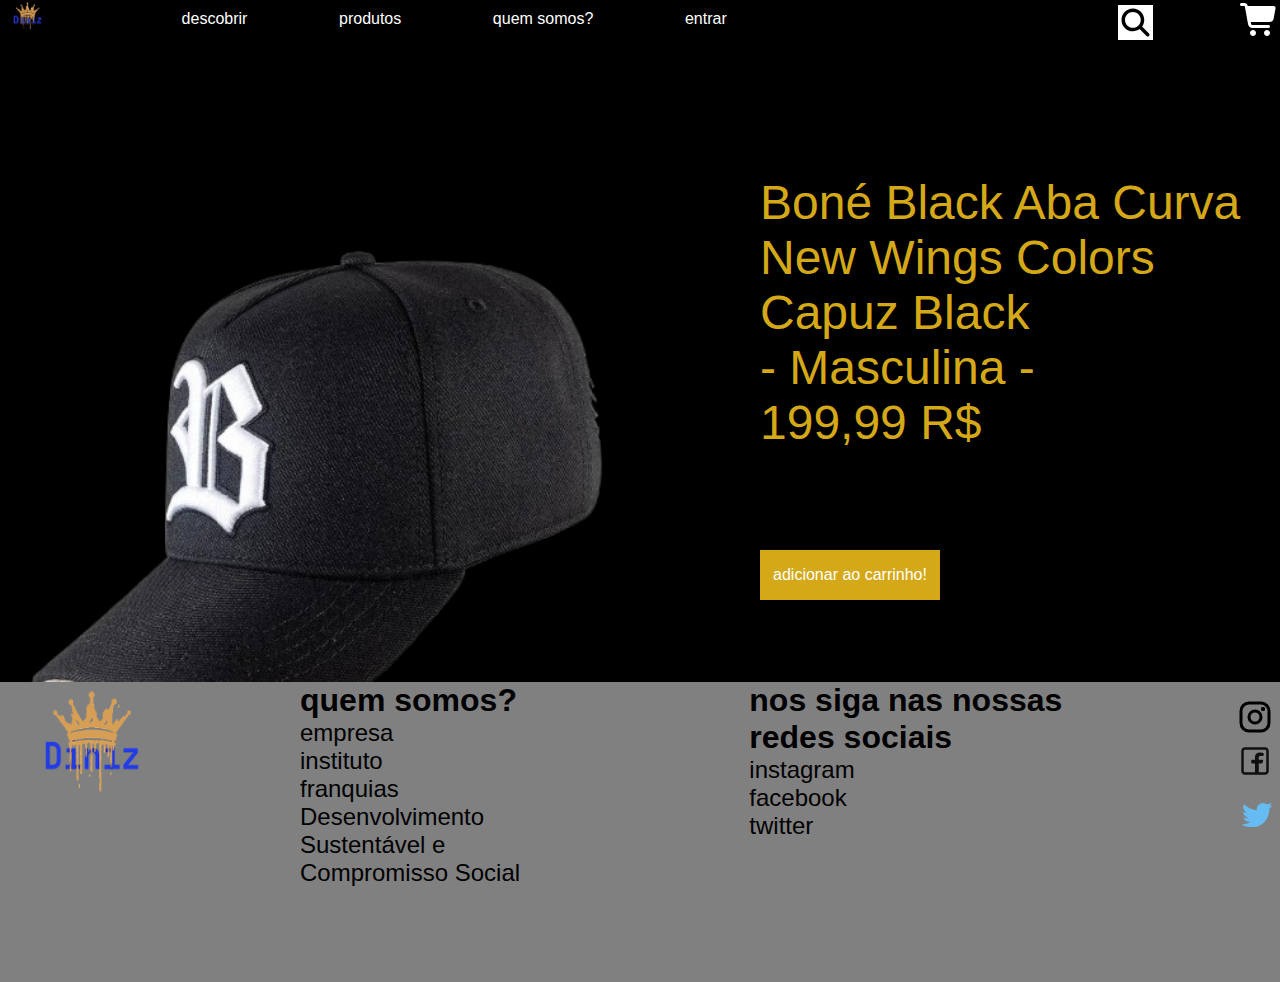
<file: pretao.html>
<!DOCTYPE html>
<html lang="en">
<head>
    <meta charset="UTF-8">
    <meta name="viewport" content="width=device-width, initial-scale=1.0">
    <title>Document</title>
    <link rel="stylesheet" href="produto.css">
</head>
<body>
    <div class="header">
    <div><img class="logo1" src="download (5) 2.png" alt=""></div>
<div class="descobrir" ><a href="index.html">descobrir</a></div> 
<div id="produtos" ><a href="produtos.html">produtos</a></div>
<div id="quemsomos" ><a href="somos.html">quem somos?</a></div>
<div id="entrar"><a href="entrar.html">entrar</a></div>
<div class="lupateste" ><svg id="lupa" xmlns="http://www.w3.org/2000/svg" viewBox="0 0 640 640"><!--!Font Awesome Free v7.0.0 by @fontawesome - https://fontawesome.com License - https://fontawesome.com/license/free Copyright 2025 Fonticons, Inc.--><path d="M480 272C480 317.9 465.1 360.3 440 394.7L566.6 521.4C579.1 533.9 579.1 554.2 566.6 566.7C554.1 579.2 533.8 579.2 521.3 566.7L394.7 440C360.3 465.1 317.9 480 272 480C157.1 480 64 386.9 64 272C64 157.1 157.1 64 272 64C386.9 64 480 157.1 480 272zM272 416C351.5 416 416 351.5 416 272C416 192.5 351.5 128 272 128C192.5 128 128 192.5 128 272C128 351.5 192.5 416 272 416z"/></svg>
<input type="text"></div>
<a href="carrinho.html"> <div><svg id="carrinho" xmlns="http://www.w3.org/2000/svg" viewBox="0 0 640 640"><!--!Font Awesome Free v7.0.0 by @fontawesome - https://fontawesome.com License - https://fontawesome.com/license/free Copyright 2025 Fonticons, Inc.--><path d="M24 48C10.7 48 0 58.7 0 72C0 85.3 10.7 96 24 96L69.3 96C73.2 96 76.5 98.8 77.2 102.6L129.3 388.9C135.5 423.1 165.3 448 200.1 448L456 448C469.3 448 480 437.3 480 424C480 410.7 469.3 400 456 400L200.1 400C188.5 400 178.6 391.7 176.5 380.3L171.4 352L475 352C505.8 352 532.2 330.1 537.9 299.8L568.9 133.9C572.6 114.2 557.5 96 537.4 96L124.7 96L124.3 94C119.5 67.4 96.3 48 69.2 48L24 48zM208 576C234.5 576 256 554.5 256 528C256 501.5 234.5 480 208 480C181.5 480 160 501.5 160 528C160 554.5 181.5 576 208 576zM432 576C458.5 576 480 554.5 480 528C480 501.5 458.5 480 432 480C405.5 480 384 501.5 384 528C384 554.5 405.5 576 432 576z"/></svg></div> </a> </div>
<div class="camisa" > <div class="caixa"> <img class="camisa2" src="pretao.png" alt=""> </div> <div class="flex1" > <div class="blusa">  Boné Black Aba Curva New Wings Colors  <br> Capuz Black <br> - Masculina -  <br>199,99 R$</div>
<div class="butao" > adicionar ao carrinho!</div>
<input type="button">  
 </div>
  </div>
  <footer> 
    <div><img class="logo2" src="download (5) 2.png" alt=""></div>
    <div class="flex2"><div class="somos2">quem somos?</div>
    <div class="empresa">empresa</div>
    <div class="instituto" > instituto</div>
    <div class="franquias"> franquias </div>
    <div class="desenvolvimento"> Desenvolvimento Sustentável e Compromisso Social</div>
</div>
<div class="flex3" ><div class="siga">nos siga nas nossas redes sociais</div>
<div class="franquias" >instagram</div>
<div  class="franquias">facebook</div>
<div  class="franquias">twitter</div>
</div>
<div class="flex4"> <div> <img class="ing" src="instagram-svgrepo-com.svg" alt=""></div> 
<div> <img class="face" src="facebook-svgrepo-com.svg" alt=""> </div>
<div> <img class="twitter" src="twitter-social-media-svgrepo-com.svg" alt=""> </div>
</div>
</footer>
    
</body>
</html>
</file>
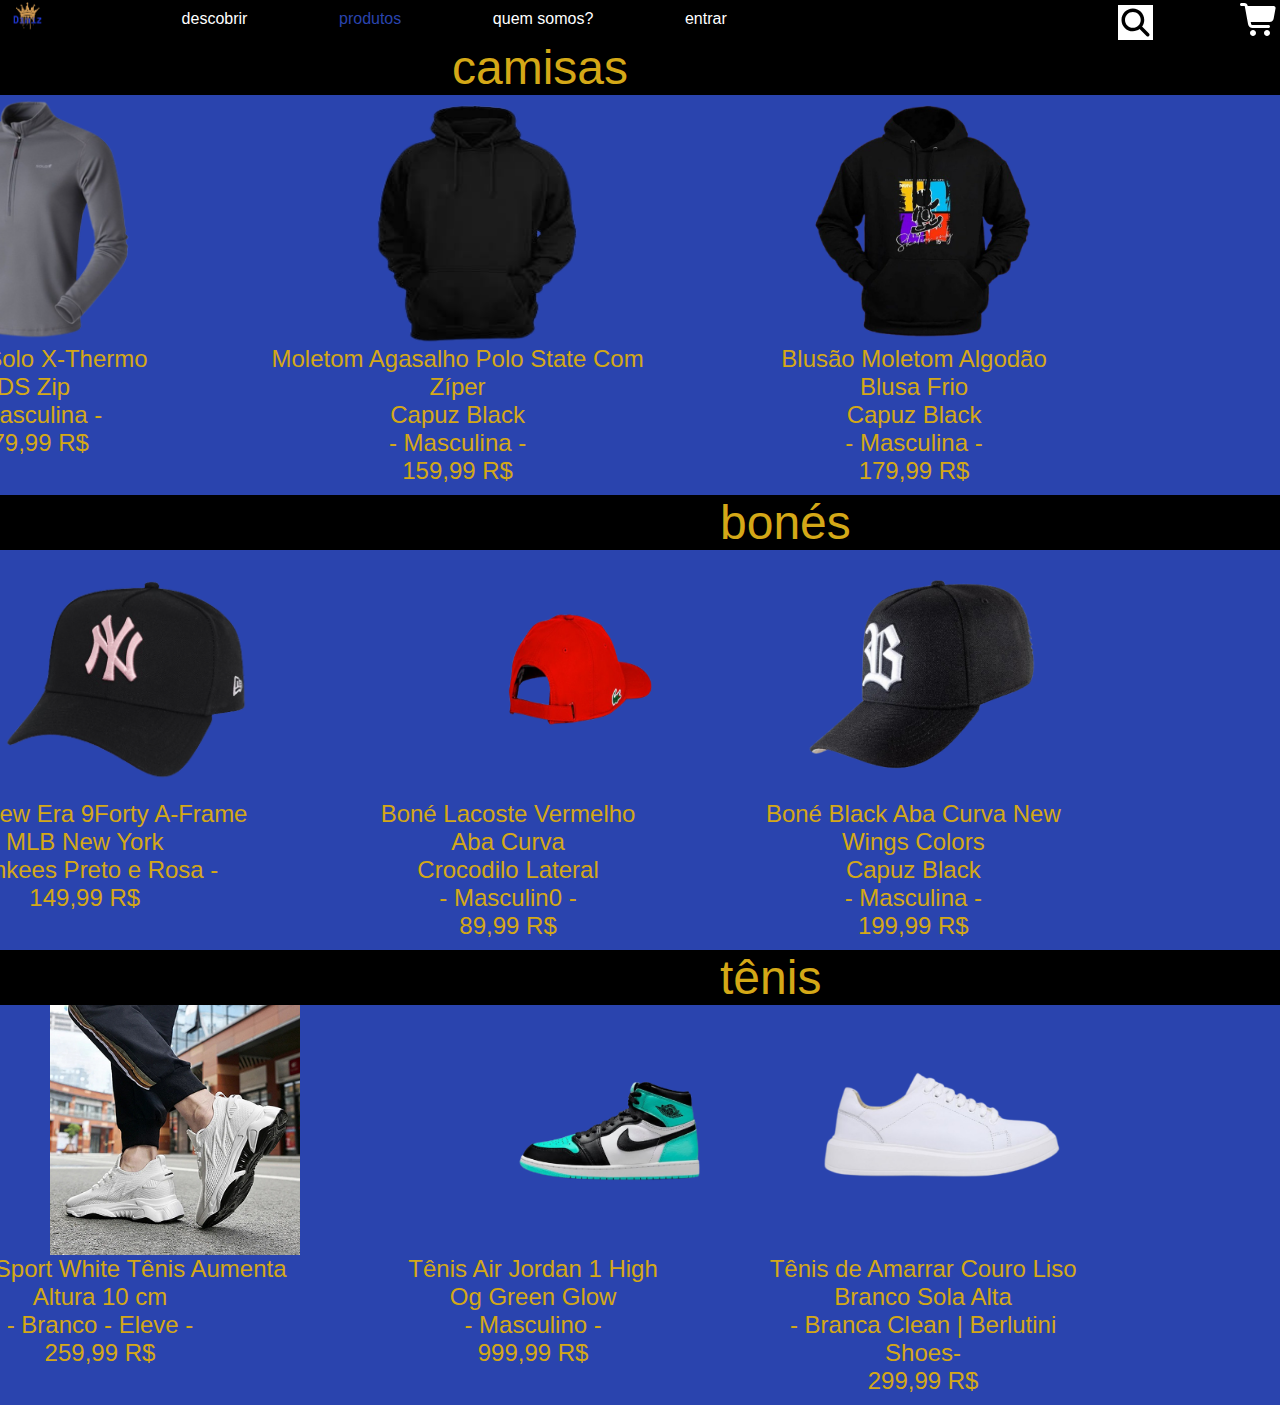
<file: produtos.html>
<!DOCTYPE html>
<html lang="en">
<head>
    <meta charset="UTF-8">
    <meta name="viewport" content="width=device-width, initial-scale=1.0">
    <title>Document</title>
    <link rel="stylesheet" href="produtos.css">
</head>
<body>
    <div class="header">
    <div><img class="logo1" src="download (5) 2.png" alt=""></div>
<div class="descobrir" ><a href="index.html">descobrir</a></div> 
<div id="produtos" ><a href="produtos.html">produtos</a></div>
<div id="quemsomos" ><a href="somos.html">quem somos?</a></div>
<div id="entrar"><a href="entrar.html">entrar</a></div>
<div class="lupateste" ><svg id="lupa" xmlns="http://www.w3.org/2000/svg" viewBox="0 0 640 640"><!--!Font Awesome Free v7.0.0 by @fontawesome - https://fontawesome.com License - https://fontawesome.com/license/free Copyright 2025 Fonticons, Inc.--><path d="M480 272C480 317.9 465.1 360.3 440 394.7L566.6 521.4C579.1 533.9 579.1 554.2 566.6 566.7C554.1 579.2 533.8 579.2 521.3 566.7L394.7 440C360.3 465.1 317.9 480 272 480C157.1 480 64 386.9 64 272C64 157.1 157.1 64 272 64C386.9 64 480 157.1 480 272zM272 416C351.5 416 416 351.5 416 272C416 192.5 351.5 128 272 128C192.5 128 128 192.5 128 272C128 351.5 192.5 416 272 416z"/></svg>
<input type="text"></div>
<a href="carrinho.html"> <div><svg id="carrinho" xmlns="http://www.w3.org/2000/svg" viewBox="0 0 640 640"><!--!Font Awesome Free v7.0.0 by @fontawesome - https://fontawesome.com License - https://fontawesome.com/license/free Copyright 2025 Fonticons, Inc.--><path d="M24 48C10.7 48 0 58.7 0 72C0 85.3 10.7 96 24 96L69.3 96C73.2 96 76.5 98.8 77.2 102.6L129.3 388.9C135.5 423.1 165.3 448 200.1 448L456 448C469.3 448 480 437.3 480 424C480 410.7 469.3 400 456 400L200.1 400C188.5 400 178.6 391.7 176.5 380.3L171.4 352L475 352C505.8 352 532.2 330.1 537.9 299.8L568.9 133.9C572.6 114.2 557.5 96 537.4 96L124.7 96L124.3 94C119.5 67.4 96.3 48 69.2 48L24 48zM208 576C234.5 576 256 554.5 256 528C256 501.5 234.5 480 208 480C181.5 480 160 501.5 160 528C160 554.5 181.5 576 208 576zM432 576C458.5 576 480 554.5 480 528C480 501.5 458.5 480 432 480C405.5 480 384 501.5 384 528C384 554.5 405.5 576 432 576z"/></svg></div> </a> </div>

<div class="displayflex" > <div class="textocamisa" ><div class="camisas">camisas </div> </div> <div class="caixaazul"> <div class="camisas" >  
<div class="espaco"> <a href="camisa.html">  <div class="texto"> <img class="camisa" src="camisa.png" alt=""> Blusa Solo X-Thermo DS Zip <br> - Masculina -  <br>279,99 R$</div> </a>
  <a href="blusadefrio.html">  <div class="texto"> <img class="blusa" src="blusa.png" alt="">Moletom Agasalho Polo State Com Zíper <br> Capuz Black <br> - Masculina -  <br>159,99 R$</div> </a>
   <a href="frio.html">  <div class="texto"> <img class="friao" src="frio1.png" alt=""> Blusão Moletom Algodão Blusa Frio  <br> Capuz Black <br> - Masculina -  <br>179,99 R$</div>  </a>

</div>  </div>

</div> </div> 
<div class="displayflex" > <div class="textobone" ><div class="bones">bonés </div> </div> <div class="caixaazul"> <div class="camisas" >  
<div class="espaco"> <a href="bone.html">  <div class="texto"> <img class="bonerosa" src="bone.png" alt=""> boné New Era 9Forty A-Frame MLB New York <br> - Yankees Preto e Rosa -  <br>149,99 R$</div> </a>
  <a href="vermelho.html">  <div class="texto"> <img class="blusa" src="vermelho.png" alt= "">Boné Lacoste Vermelho Aba Curva <br>  Crocodilo Lateral <br> - Masculin0 -  <br>89,99 R$</div> </a>
   <a href="pretao.html">  <div class="texto"> <img class="friao" src="pretao.png" alt=""> Boné Black Aba Curva New Wings Colors  <br> Capuz Black <br> - Masculina -  <br>199,99 R$</div>  </a>

</div>  </div>

</div> </div> 
<div class="displayflex" > <div class="textobone" ><div class="bones"> tênis </div> </div> <div class="caixaazul"> <div class="camisas" >  
<div class="espaco"> <a href="tenis.html">  <div class="texto"> <img class="whitetenis" src="tenis.png" alt="">Casual Sport White Tênis Aumenta Altura 10 cm <br> - Branco - Eleve -  <br>259,99 R$</div> </a>
  <a href="teniscaro.html">  <div class="texto"> <img class="blusa" src="teniscaro.png" alt="">Tênis Air Jordan 1 High Og Green Glow <br> - Masculino -  <br>999,99 R$</div> </a>
   <a href="brancao.html">  <div class="texto"> <img class="friao" src="brancao.png" alt="">Tênis de Amarrar Couro Liso Branco Sola Alta 
 <br> - Branca Clean | Berlutini Shoes-  <br>299,99 R$</div></a>

</div>  </div>

</div> </div> 



    
</body>
</html>
</file>
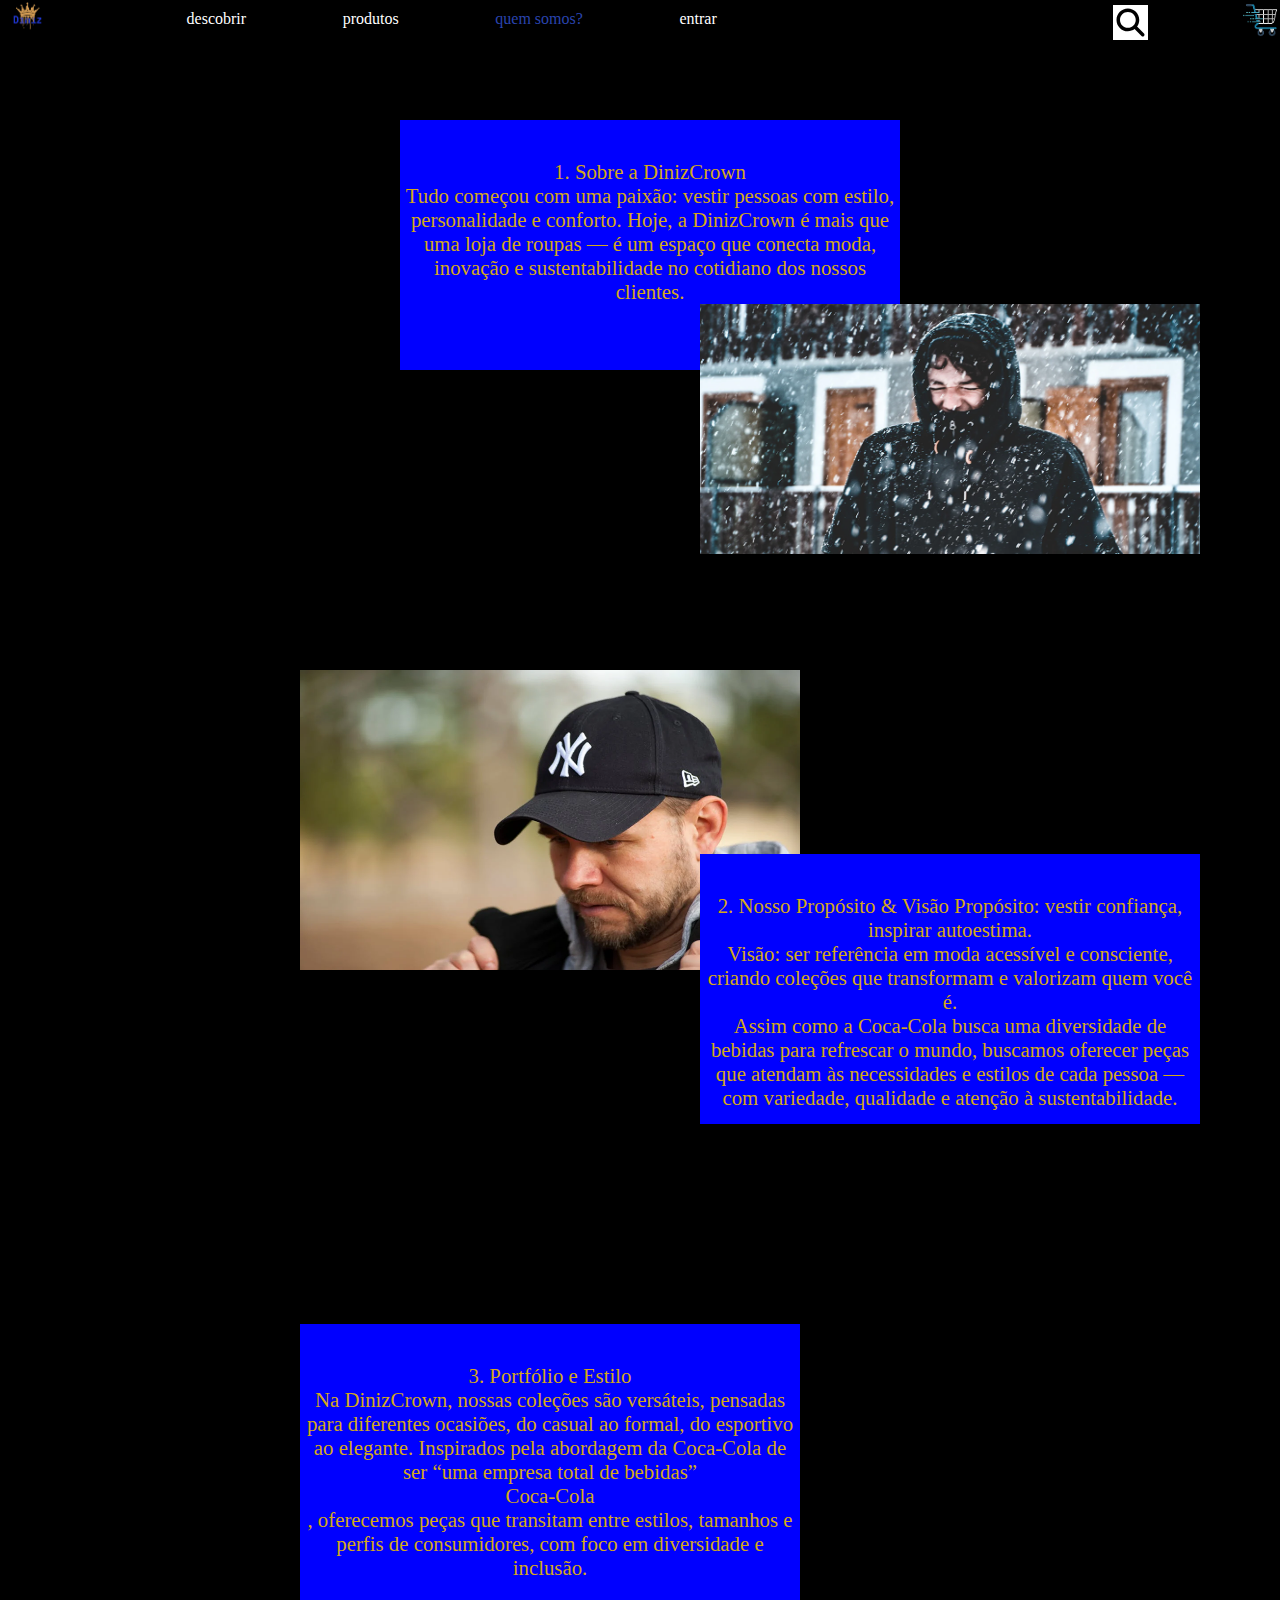
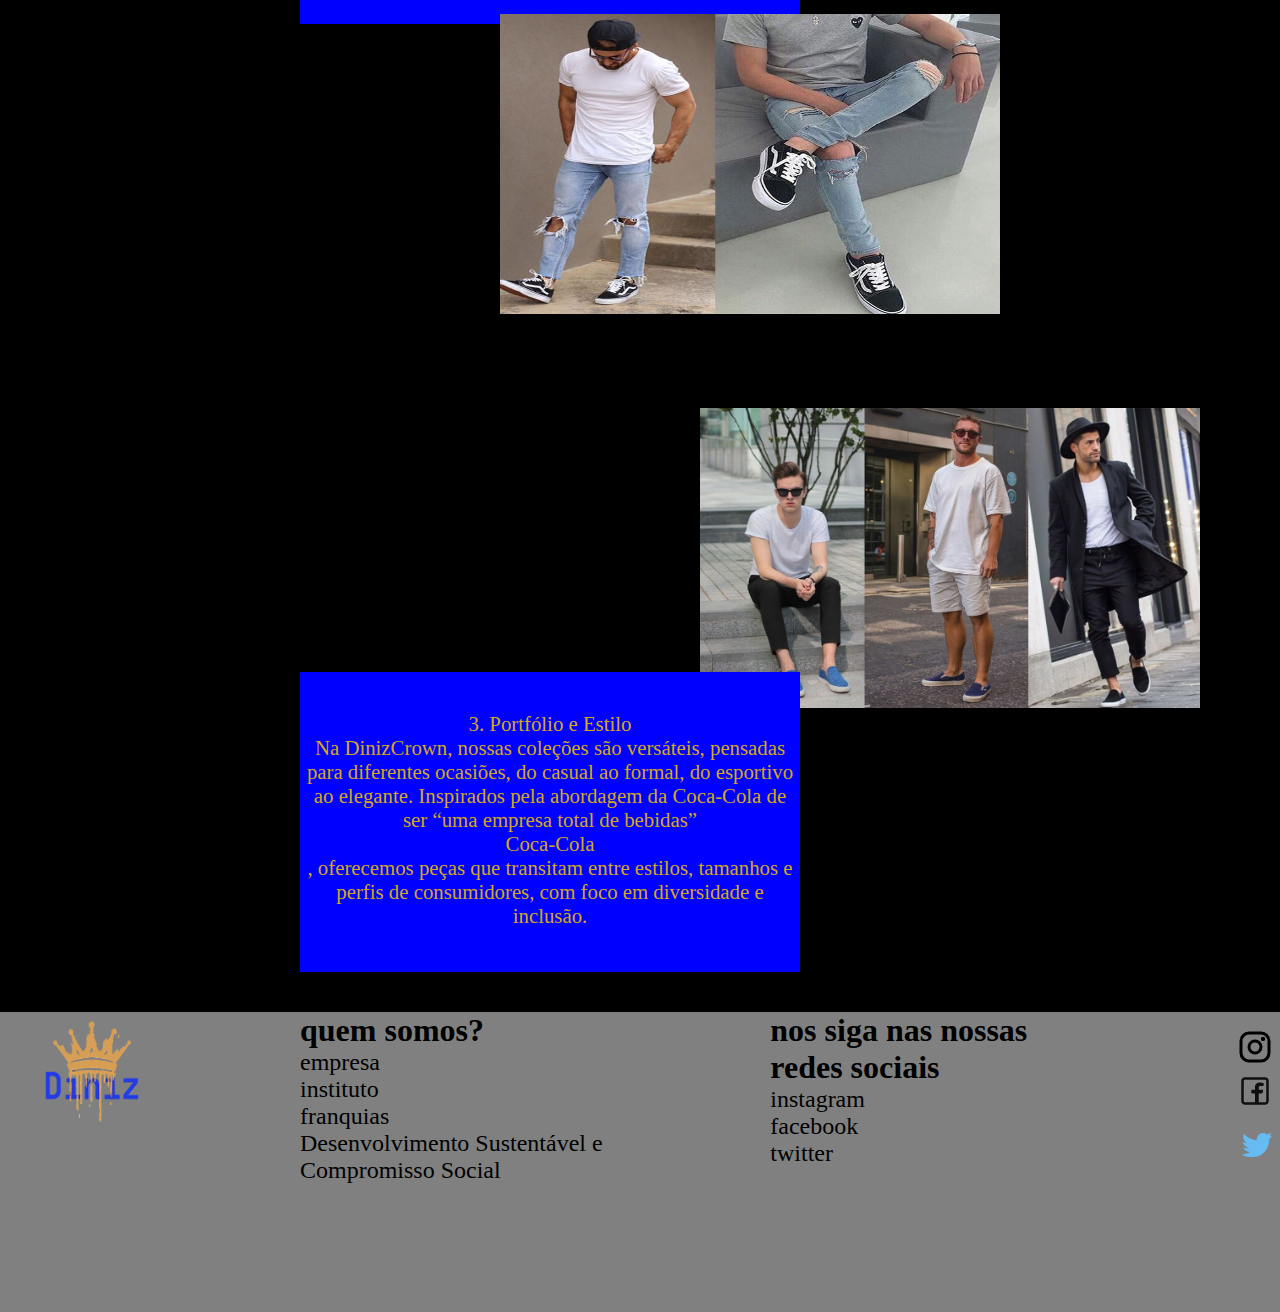
<file: somos.html>
<!DOCTYPE html>
<html lang="en">
<head>
    <meta charset="UTF-8">
    <meta name="viewport" content="width=device-width, initial-scale=1.0">
    <title>Document</title>
    <link rel="stylesheet" href="somos.css">
</head>
<body>
    <div class="header">
    <div><img class="logo1" src="download (5) 2.png" alt=""></div>
    <div class="descobrir" ><a href="index.html">descobrir</a></div>
    <div id="produtos" ><a href="produtos.html">produtos</a></div>
    <div id="quemsomos" ><a href="somos.html">quem somos?</a></div>
    <div id="entrar"><a href="">entrar</a></div>
    <div class="lupateste" ><svg id="lupa" xmlns="http://www.w3.org/2000/svg" viewBox="0 0 640 640"><!--!Font Awesome Free v7.0.0 by @fontawesome - https://fontawesome.com License - https://fontawesome.com/license/free Copyright 2025 Fonticons, Inc.--><path d="M480 272C480 317.9 465.1 360.3 440 394.7L566.6 521.4C579.1 533.9 579.1 554.2 566.6 566.7C554.1 579.2 533.8 579.2 521.3 566.7L394.7 440C360.3 465.1 317.9 480 272 480C157.1 480 64 386.9 64 272C64 157.1 157.1 64 272 64C386.9 64 480 157.1 480 272zM272 416C351.5 416 416 351.5 416 272C416 192.5 351.5 128 272 128C192.5 128 128 192.5 128 272C128 351.5 192.5 416 272 416z"/></svg>
<input type="text"></div>
    <div><img id="carrinho" src="download (10) 1.png" alt=""></div>
</div>
<div class="caixa1" > <div class="diniz" >      1. Sobre a DinizCrown <br>
    Tudo começou com uma paixão: vestir pessoas com estilo, personalidade e conforto. Hoje, a DinizCrown é mais que uma loja de roupas — é um espaço que conecta moda, inovação e sustentabilidade no cotidiano dos nossos clientes.</div>
     <img class="inverno" src="oficina-de-inverno-roupa-de-inverno-masculina-capa 1.png" alt=""></div>
        <div> <img class="bone" src="pexels-photo-1007804 1.png" alt=""></div>
        <div class="caixa2" > <div class="diniz2" >      2. Nosso Propósito & Visão
Propósito: vestir confiança, inspirar autoestima.

<br>Visão: ser referência em moda acessível e consciente, criando coleções que transformam e valorizam quem você é.

<br>Assim como a Coca‑Cola busca uma diversidade de bebidas para refrescar o mundo, buscamos oferecer peças que atendam às necessidades e estilos de cada pessoa — com variedade, qualidade e atenção à sustentabilidade.</div> </div>
      <div class="caixa3" > <div class="diniz3" >3. Portfólio e Estilo
<br>Na DinizCrown, nossas coleções são versáteis, pensadas para diferentes ocasiões, do casual ao formal, do esportivo ao elegante. Inspirados pela abordagem da Coca‑Cola de <br>ser “uma empresa total de bebidas” 
<br>Coca-Cola
<br>, oferecemos peças que transitam entre estilos, tamanhos e perfis de consumidores, com foco em diversidade e inclusão.</div>
     </div>
       <div> <img class="tenis" src="pa.jpg" alt=""></div>
         <div> <img class="frio" src="homem-como-usar-tenis-slip-on.jpg" alt=""></div>
       <div class="caixa4" > <div class="diniz4" >  3. Portfólio e Estilo
<br>Na DinizCrown, nossas coleções são versáteis, pensadas para diferentes ocasiões, do casual ao formal, do esportivo ao elegante. Inspirados pela abordagem da Coca‑Cola de <br>ser “uma empresa total de bebidas” 
<br>Coca-Cola
<br>, oferecemos peças que transitam entre estilos, tamanhos e perfis de consumidores, com foco em diversidade e inclusão.</div>
     </div>
     
     </body>
     <footer> 
    <div><img class="logo2" src="download (5) 2.png" alt=""></div>
    <div class="flex2"><div class="somos2">quem somos?</div>
    <div class="empresa">empresa</div>
    <div class="instituto" > instituto</div>
    <div class="franquias"> franquias </div>
    <div class="desenvolvimento"> Desenvolvimento Sustentável e Compromisso Social</div>
</div>
<div class="flex3" ><div class="siga">nos siga nas nossas redes sociais</div>
<div class="franquias" >instagram</div>
<div  class="franquias">facebook</div>
<div  class="franquias">twitter</div>
</div>
<div class="flex4"> <div> <img class="ing" src="instagram-svgrepo-com.svg" alt=""></div> 
<div> <img class="face" src="facebook-svgrepo-com.svg" alt=""> </div>
<div> <img class="twitter" src="twitter-social-media-svgrepo-com.svg" alt=""> </div>
</div>
</footer>

</html>
</file>
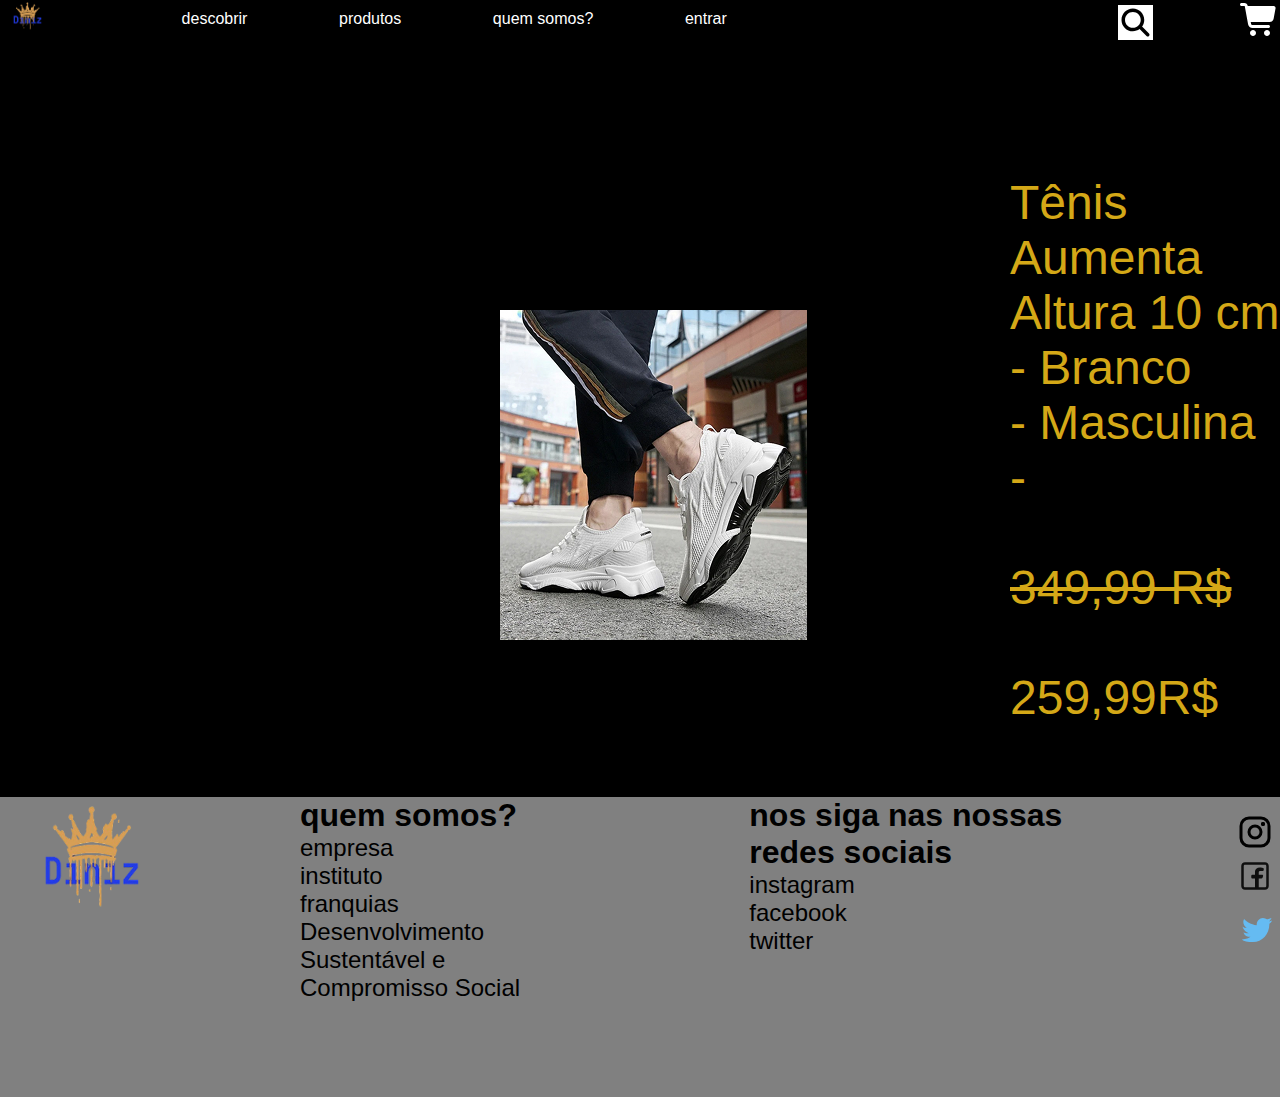
<file: tenis.html>
<!DOCTYPE html>
<html lang="en">
<head>
    <meta charset="UTF-8">
    <meta name="viewport" content="width=device-width, initial-scale=1.0">
    <title>Document</title>
    <link rel="stylesheet" href="produto.css">
</head>
<body>
    <div class="header">
    <div><img class="logo1" src="download (5) 2.png" alt=""></div>
<div class="descobrir" ><a href="index.html">descobrir</a></div> 
<div id="produtos" ><a href="produtos.html">produtos</a></div>
<div id="quemsomos" ><a href="somos.html">quem somos?</a></div>
<div id="entrar"><a href="entrar.html">entrar</a></div>
<div class="lupateste" ><svg id="lupa" xmlns="http://www.w3.org/2000/svg" viewBox="0 0 640 640"><!--!Font Awesome Free v7.0.0 by @fontawesome - https://fontawesome.com License - https://fontawesome.com/license/free Copyright 2025 Fonticons, Inc.--><path d="M480 272C480 317.9 465.1 360.3 440 394.7L566.6 521.4C579.1 533.9 579.1 554.2 566.6 566.7C554.1 579.2 533.8 579.2 521.3 566.7L394.7 440C360.3 465.1 317.9 480 272 480C157.1 480 64 386.9 64 272C64 157.1 157.1 64 272 64C386.9 64 480 157.1 480 272zM272 416C351.5 416 416 351.5 416 272C416 192.5 351.5 128 272 128C192.5 128 128 192.5 128 272C128 351.5 192.5 416 272 416z"/></svg>
<input type="text"></div>
<a href="carrinho.html"> <div><svg id="carrinho" xmlns="http://www.w3.org/2000/svg" viewBox="0 0 640 640"><!--!Font Awesome Free v7.0.0 by @fontawesome - https://fontawesome.com License - https://fontawesome.com/license/free Copyright 2025 Fonticons, Inc.--><path d="M24 48C10.7 48 0 58.7 0 72C0 85.3 10.7 96 24 96L69.3 96C73.2 96 76.5 98.8 77.2 102.6L129.3 388.9C135.5 423.1 165.3 448 200.1 448L456 448C469.3 448 480 437.3 480 424C480 410.7 469.3 400 456 400L200.1 400C188.5 400 178.6 391.7 176.5 380.3L171.4 352L475 352C505.8 352 532.2 330.1 537.9 299.8L568.9 133.9C572.6 114.2 557.5 96 537.4 96L124.7 96L124.3 94C119.5 67.4 96.3 48 69.2 48L24 48zM208 576C234.5 576 256 554.5 256 528C256 501.5 234.5 480 208 480C181.5 480 160 501.5 160 528C160 554.5 181.5 576 208 576zM432 576C458.5 576 480 554.5 480 528C480 501.5 458.5 480 432 480C405.5 480 384 501.5 384 528C384 554.5 405.5 576 432 576z"/></svg></div> </a> </div>
<div class="tenis" > <div class="caixa"> <img class="tenis" src="tenis.png" alt=""> </div> <div class="flex1" > <div class="blusa"> Tênis Aumenta Altura 10 cm - Branco <br> - Masculina - <div class="corte" > <br > 349,99 R$ </div> <br> 259,99R$ </div>
<div class="butao" > adicionar ao carrinho!</div>
<input type="button">  
 </div>
  </div>
  <footer> 
    <div><img class="logo2" src="download (5) 2.png" alt=""></div>
    <div class="flex2"><div class="somos2">quem somos?</div>
    <div class="empresa">empresa</div>
    <div class="instituto" > instituto</div>
    <div class="franquias"> franquias </div>
    <div class="desenvolvimento"> Desenvolvimento Sustentável e Compromisso Social</div>
</div>
<div class="flex3" ><div class="siga">nos siga nas nossas redes sociais</div>
<div class="franquias" >instagram</div>
<div  class="franquias">facebook</div>
<div  class="franquias">twitter</div>
</div>
<div class="flex4"> <div> <img class="ing" src="instagram-svgrepo-com.svg" alt=""></div> 
<div> <img class="face" src="facebook-svgrepo-com.svg" alt=""> </div>
<div> <img class="twitter" src="twitter-social-media-svgrepo-com.svg" alt=""> </div>
</div>
</footer>
    
</body>
</html>
</file>
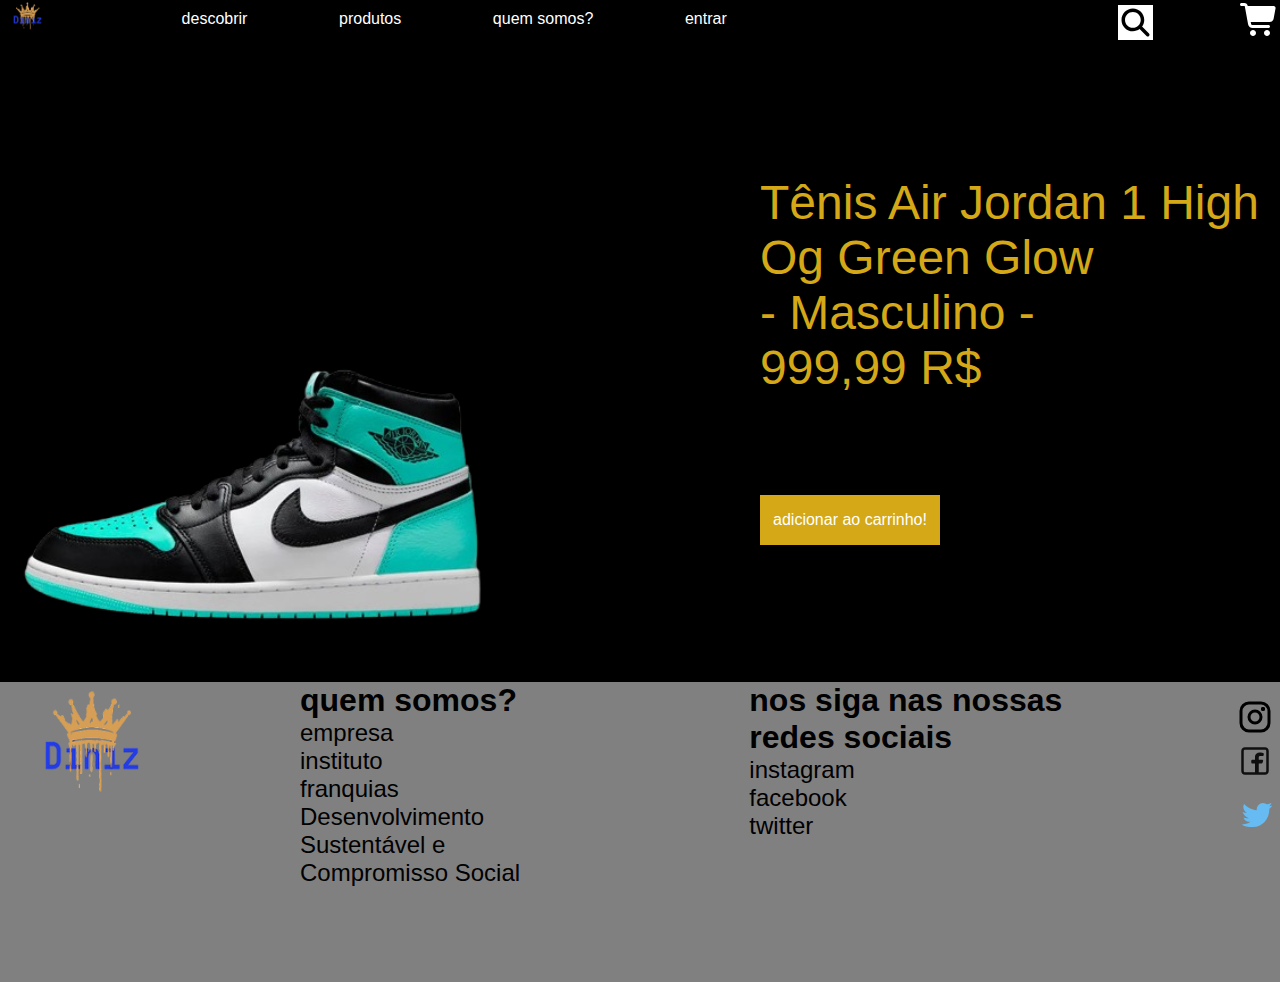
<file: teniscaro.html>
<!DOCTYPE html>
<html lang="en">
<head>
    <meta charset="UTF-8">
    <meta name="viewport" content="width=device-width, initial-scale=1.0">
    <title>Document</title>
    <link rel="stylesheet" href="produto.css">
</head>
<body>
    <div class="header">
    <div><img class="logo1" src="download (5) 2.png" alt=""></div>
<div class="descobrir" ><a href="index.html">descobrir</a></div> 
<div id="produtos" ><a href="produtos.html">produtos</a></div>
<div id="quemsomos" ><a href="somos.html">quem somos?</a></div>
<div id="entrar"><a href="entrar.html">entrar</a></div>
<div class="lupateste" ><svg id="lupa" xmlns="http://www.w3.org/2000/svg" viewBox="0 0 640 640"><!--!Font Awesome Free v7.0.0 by @fontawesome - https://fontawesome.com License - https://fontawesome.com/license/free Copyright 2025 Fonticons, Inc.--><path d="M480 272C480 317.9 465.1 360.3 440 394.7L566.6 521.4C579.1 533.9 579.1 554.2 566.6 566.7C554.1 579.2 533.8 579.2 521.3 566.7L394.7 440C360.3 465.1 317.9 480 272 480C157.1 480 64 386.9 64 272C64 157.1 157.1 64 272 64C386.9 64 480 157.1 480 272zM272 416C351.5 416 416 351.5 416 272C416 192.5 351.5 128 272 128C192.5 128 128 192.5 128 272C128 351.5 192.5 416 272 416z"/></svg>
<input type="text"></div>
<a href="carrinho.html"> <div><svg id="carrinho" xmlns="http://www.w3.org/2000/svg" viewBox="0 0 640 640"><!--!Font Awesome Free v7.0.0 by @fontawesome - https://fontawesome.com License - https://fontawesome.com/license/free Copyright 2025 Fonticons, Inc.--><path d="M24 48C10.7 48 0 58.7 0 72C0 85.3 10.7 96 24 96L69.3 96C73.2 96 76.5 98.8 77.2 102.6L129.3 388.9C135.5 423.1 165.3 448 200.1 448L456 448C469.3 448 480 437.3 480 424C480 410.7 469.3 400 456 400L200.1 400C188.5 400 178.6 391.7 176.5 380.3L171.4 352L475 352C505.8 352 532.2 330.1 537.9 299.8L568.9 133.9C572.6 114.2 557.5 96 537.4 96L124.7 96L124.3 94C119.5 67.4 96.3 48 69.2 48L24 48zM208 576C234.5 576 256 554.5 256 528C256 501.5 234.5 480 208 480C181.5 480 160 501.5 160 528C160 554.5 181.5 576 208 576zM432 576C458.5 576 480 554.5 480 528C480 501.5 458.5 480 432 480C405.5 480 384 501.5 384 528C384 554.5 405.5 576 432 576z"/></svg></div> </a> </div>
<div class="camisa" > <div class="caixa"> <img class="camisa2" src="teniscaro.png" alt=""> </div> <div class="flex1" > <div class="blusa">Tênis Air Jordan 1 High Og Green Glow <br> - Masculino -  <br>999,99 R$</div>
<div class="butao" > adicionar ao carrinho!</div>
<input type="button">  
 </div>
  </div>
  <footer> 
    <div><img class="logo2" src="download (5) 2.png" alt=""></div>
    <div class="flex2"><div class="somos2">quem somos?</div>
    <div class="empresa">empresa</div>
    <div class="instituto" > instituto</div>
    <div class="franquias"> franquias </div>
    <div class="desenvolvimento"> Desenvolvimento Sustentável e Compromisso Social</div>
</div>
<div class="flex3" ><div class="siga">nos siga nas nossas redes sociais</div>
<div class="franquias" >instagram</div>
<div  class="franquias">facebook</div>
<div  class="franquias">twitter</div>
</div>
<div class="flex4"> <div> <img class="ing" src="instagram-svgrepo-com.svg" alt=""></div> 
<div> <img class="face" src="facebook-svgrepo-com.svg" alt=""> </div>
<div> <img class="twitter" src="twitter-social-media-svgrepo-com.svg" alt=""> </div>
</div>
</footer>
    
</body>
</html>
</file>
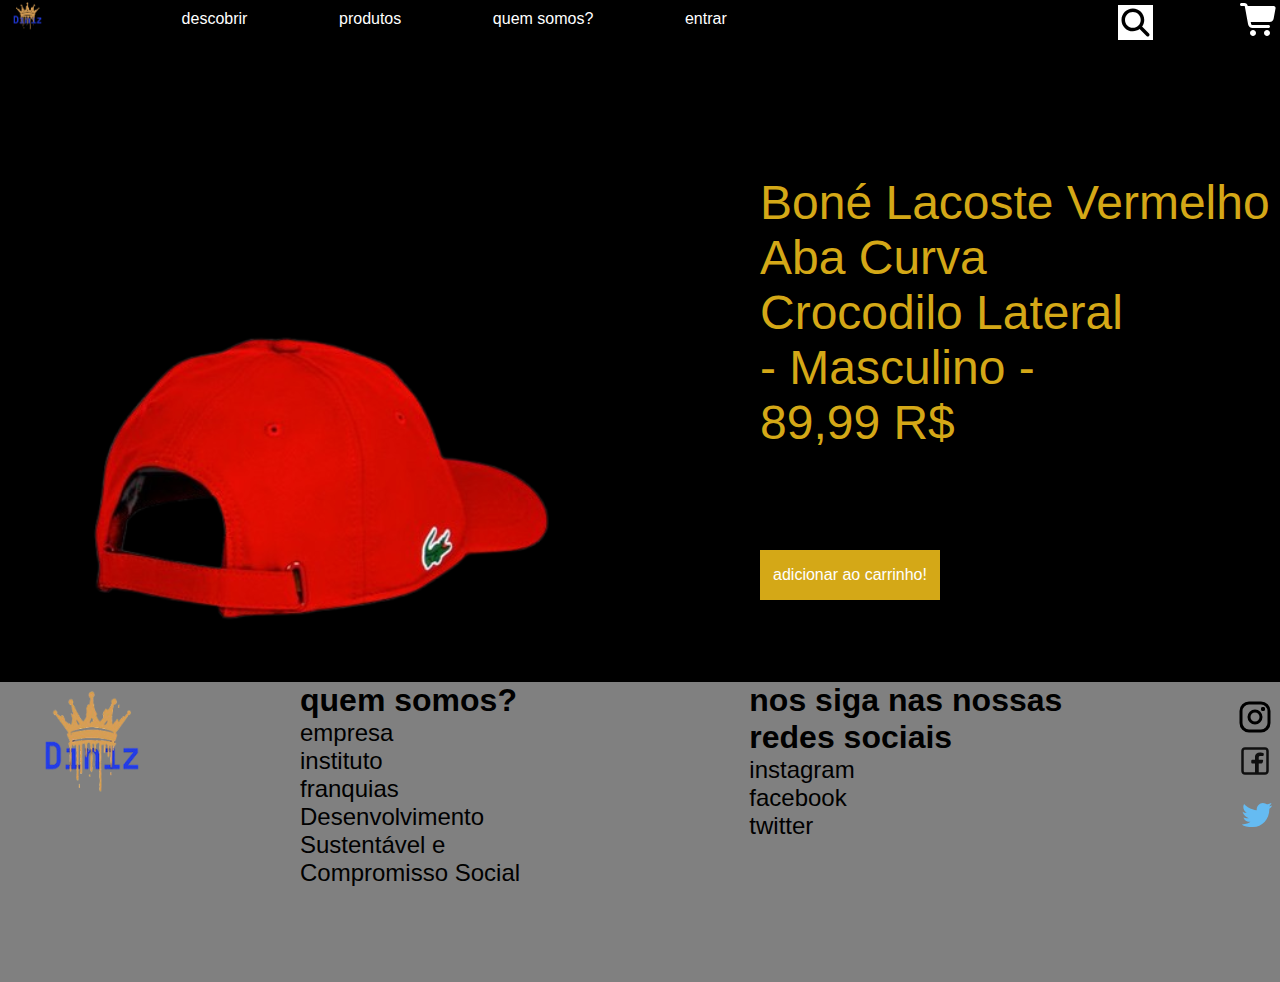
<file: vermelho.html>
<!DOCTYPE html>
<html lang="en">
<head>
    <meta charset="UTF-8">
    <meta name="viewport" content="width=device-width, initial-scale=1.0">
    <title>Document</title>
    <link rel="stylesheet" href="produto.css">
</head>
<body>
    <div class="header">
    <div><img class="logo1" src="download (5) 2.png" alt=""></div>
<div class="descobrir" ><a href="index.html">descobrir</a></div> 
<div id="produtos" ><a href="produtos.html">produtos</a></div>
<div id="quemsomos" ><a href="somos.html">quem somos?</a></div>
<div id="entrar"><a href="entrar.html">entrar</a></div>
<div class="lupateste" ><svg id="lupa" xmlns="http://www.w3.org/2000/svg" viewBox="0 0 640 640"><!--!Font Awesome Free v7.0.0 by @fontawesome - https://fontawesome.com License - https://fontawesome.com/license/free Copyright 2025 Fonticons, Inc.--><path d="M480 272C480 317.9 465.1 360.3 440 394.7L566.6 521.4C579.1 533.9 579.1 554.2 566.6 566.7C554.1 579.2 533.8 579.2 521.3 566.7L394.7 440C360.3 465.1 317.9 480 272 480C157.1 480 64 386.9 64 272C64 157.1 157.1 64 272 64C386.9 64 480 157.1 480 272zM272 416C351.5 416 416 351.5 416 272C416 192.5 351.5 128 272 128C192.5 128 128 192.5 128 272C128 351.5 192.5 416 272 416z"/></svg>
<input type="text"></div>
<a href="carrinho.html"> <div><svg id="carrinho" xmlns="http://www.w3.org/2000/svg" viewBox="0 0 640 640"><!--!Font Awesome Free v7.0.0 by @fontawesome - https://fontawesome.com License - https://fontawesome.com/license/free Copyright 2025 Fonticons, Inc.--><path d="M24 48C10.7 48 0 58.7 0 72C0 85.3 10.7 96 24 96L69.3 96C73.2 96 76.5 98.8 77.2 102.6L129.3 388.9C135.5 423.1 165.3 448 200.1 448L456 448C469.3 448 480 437.3 480 424C480 410.7 469.3 400 456 400L200.1 400C188.5 400 178.6 391.7 176.5 380.3L171.4 352L475 352C505.8 352 532.2 330.1 537.9 299.8L568.9 133.9C572.6 114.2 557.5 96 537.4 96L124.7 96L124.3 94C119.5 67.4 96.3 48 69.2 48L24 48zM208 576C234.5 576 256 554.5 256 528C256 501.5 234.5 480 208 480C181.5 480 160 501.5 160 528C160 554.5 181.5 576 208 576zM432 576C458.5 576 480 554.5 480 528C480 501.5 458.5 480 432 480C405.5 480 384 501.5 384 528C384 554.5 405.5 576 432 576z"/></svg></div> </a> </div>
<div class="camisa" > <div class="caixa"> <img class="camisa2" src="vermelho.png" alt=""> </div> <div class="flex1" > <div class="blusa">Boné Lacoste Vermelho Aba Curva <br>  Crocodilo Lateral <br> - Masculino -  <br>89,99 R$</div>
<div class="butao" > adicionar ao carrinho!</div>
<input type="button">  
 </div>
  </div>
  <footer> 
    <div><img class="logo2" src="download (5) 2.png" alt=""></div>
    <div class="flex2"><div class="somos2">quem somos?</div>
    <div class="empresa">empresa</div>
    <div class="instituto" > instituto</div>
    <div class="franquias"> franquias </div>
    <div class="desenvolvimento"> Desenvolvimento Sustentável e Compromisso Social</div>
</div>
<div class="flex3" ><div class="siga">nos siga nas nossas redes sociais</div>
<div class="franquias" >instagram</div>
<div  class="franquias">facebook</div>
<div  class="franquias">twitter</div>
</div>
<div class="flex4"> <div> <img class="ing" src="instagram-svgrepo-com.svg" alt=""></div> 
<div> <img class="face" src="facebook-svgrepo-com.svg" alt=""> </div>
<div> <img class="twitter" src="twitter-social-media-svgrepo-com.svg" alt=""> </div>
</div>
</footer>
    
</body>
</html>
</file>
<file: style.css>
body {
    background-color: black;
     font-family: sans-serif;
}
* { margin: 0;
    padding: 0;
      box-sizing: border-box;
}
@media (max-width: 1100px) {
    main {
        flex-direction: column; /* Conteúdo empilhado */
    }

    #conteudo {
        margin-right: 0; /* Remove margem direita */
    }

    aside {
        margin-top: 20px; /* Adiciona margem superior */
    }
    
}
@media (max-width: 550px) {
    header {
        padding: 10px;
    }

    main {
        padding: 10px;
    }

    article {
        padding: 10px;
    }

    aside {
        padding: 10px;
    }

    footer {
        padding: 5px;
    }
}

.header {
    width: 100%;
    height: 40px;
    background-color: black;
    display: flex;
    justify-content: space-between; 
    color: white;
    text-decoration: none;   
}
.logo1 {
    width: 90px;
    height: 40px;
}
#entrar {
    margin-right: 300px;
    margin-top: 10px;
    transition: 0.4s;
}
#quemsomos {
    margin-top: 10px;
    transition: 0.4s;
}
#produtos {
    margin-top: 10px;
    transition: 0.4s;
}
.descobrir a {
   
    color: #2A44AE;
}
.descobrir {
    margin-top: 10px;
}
#produtos a:hover {
    color: #2A44AE;
}
#quemsomos a:hover {
    color: #2A44AE;
}
#entrar :hover {
    color: #2A44AE;
}

a {
    
    color: white;
    text-decoration: none;
}
#carrinho {
    height: 40px;
    fill: white;
}
#lupa {
    height: 35px;
    margin-top: 5px;
background-color: white;
    position: relative;
   
}
.lupateste {
    width: 30px;
      vertical-align: middle;
}
input {
    width: 0;
    transition: 0.5s;
    border: none;
}
.lupateste:hover { fill: #2A44AE;


}
svg:hover+input {
    width: 200px;
    border: solid 1px;
    border-radius: 10%;
}
.lupateste:focus {
    fill: #2A44AE;
    width: 200px;
    border: solid 1px;
      border-radius: 10%;
}
.flex {
    justify-content: center;
    display: flex;
    margin-bottom: 50px;
}
.caixa1 {
    height: 500px;
    width: 800px;
    background-color: blue;
    flex-direction: column;
    color: #D4A817;
   

}
.blusa {
    margin-top: 50px;
    transform: translate(200px);
    width: 400px;
}
.txt_desc {
    position: absolute;
    transform: translate(200px);
}
.caixa2 {
    color: #D4A817;
}
.pessoas {
    width: 500px;
   
}
.txt_desc2 {
    color: #2A44AE;
    position: absolute;
    transform: translateY(-330px);
    margin-left: 100px;
}
footer {
    background-color: white;
    width: 100%;
    height: 300px;
    display: flex;
}
.logo2 {
    width: 300px;
    height: 150px;
}
.somos2 {
    margin-left: 0px;
    font-weight: bold;
    font-size: 2em;
}
.flex2 {
    display: flex;
    flex-direction: column;
}
.empresa {
    font-size: 1.5em;
}
.instituto {
    font-size: 1.5em;
}
.franquias {
    font-size: 1.5em;
}
.desenvolvimento {
    font-size: 1.5em;
    margin-right: 150px;
}
.siga {
    margin-left: 0px;
    font-weight: bold;
    font-size: 2em;
}
.flex3 {
     display: flex;
    flex-direction: column;
}
.flex4 {
     display: flex;
    flex-direction: column;
}
.ing {
    width: 50px;
    height: 50px;
    margin-top: 10px;
    margin-left: 150px;
}
.face {
    width: 30px;
    height: 30px;
    margin-left: 160px;
}
.twitter {
    width: 30px;
    height: 30px;
    margin-top: 20px;
    margin-left: 162px;
}
</file>
<file: produto.css>
body {
    background-color: black;
     font-family: sans-serif;
}
* { margin: 0;
    padding: 0;
      box-sizing: border-box;
}
@media (max-width: 1100px) {
    main {
        flex-direction: column; /* Conteúdo empilhado */
    }

    #conteudo {
        margin-right: 0; /* Remove margem direita */
    }

    aside {
        margin-top: 20px; /* Adiciona margem superior */
    }
    
}
@media (max-width: 550px) {
    header {
        padding: 10px;
    }

    main {
        padding: 10px;
    }

    article {
        padding: 10px;
    }

    aside {
        padding: 10px;
    }

    footer {
        padding: 5px;
    }
}
.header {
    width: 100%;
    height: 40px;
    background-color: black;
    display: flex;
    justify-content: space-between; 
    color: white;
    text-decoration: none;   
}
.logo1 {
    width: 90px;
    height: 40px;
}
#descobrir {
     transition: 0.4s;
}
#entrar {
    margin-right: 300px;
    margin-top: 10px;
    transition: 0.4s;
}
#quemsomos {
    margin-top: 10px;
    transition: 0.4s;
}
#produtos {
    margin-top: 10px;
    transition: 0.4s;
}
.descobrir a:hover {
   
    color: #2A44AE;
}
.descobrir {
    margin-top: 10px;
}
#produtos a:hover {
    color: #2A44AE;
}
#quemsomos a:hover{
    color: #2A44AE;
}
#entrar :hover {
    color: #2A44AE;
}

a {
    
    color: white;
    text-decoration: none;
}
#carrinho {
    height: 40px;
    fill: white;
}
#lupa {
    height: 35px;
    margin-top: 5px;
background-color: white;
    position: relative;
   
}
.lupateste {
    width: 30px;
      vertical-align: middle;
}
input {
    width: 0;
    transition: 0.5s;
    border: none;
}
.lupateste:hover { fill: #2A44AE;


}
svg:hover+input {
    width: 200px;
    border: solid 1px;
    border-radius: 10%;
}
.lupateste:focus {
    fill: #2A44AE;
    width: 200px;
    border: solid 1px;
      border-radius: 10%;
}
footer {
    background-color: gray;
    width: 100%;
    height: 300px;
    display: flex;
    transform: translateY(7px);
}
.logo2 {
    width: 300px;
    height: 150px;
}
.somos2 {
    margin-left: 0px;
    font-weight: bold;
    font-size: 2em;
}
.flex2 {
    display: flex;
    flex-direction: column;
}
.empresa {
    font-size: 1.5em;
}
.instituto {
    font-size: 1.5em;
}
.franquias {
    font-size: 1.5em;
}
.desenvolvimento {
    font-size: 1.5em;
    margin-right: 150px;
}
.siga {
    margin-left: 0px;
    font-weight: bold;
    font-size: 2em;
}
.flex3 {
     display: flex;
    flex-direction: column;
}
.flex4 {
     display: flex;
    flex-direction: column;
}
.ing {
    width: 50px;
    height: 50px;
    margin-top: 10px;
    margin-left: 150px;
}
.face {
    width: 30px;
    height: 30px;
    margin-left: 160px;
}
.twitter {
    width: 30px;
    height: 30px;
    margin-top: 20px;
    margin-left: 162px;
}

.camisa {
    display: flex;
  flex-direction: row;
  margin-top: 15vh;
  color: #D4A817; 
}
.flex1 {
    display: flex;
    flex-direction: column;
}
.blusa {
    margin-left: 40vh;
    font-size: 3em;
}
.caixa {
    height: 500px;
    width: 400px;
}
.butao {
    background-color: #D4A817;
    width: 20vh;
    height: 50px;
    display: flex;
    justify-content: center;
    flex-direction: column;
    align-items: center;
    transform: translateY(100px);
    margin-left: 40vh;
    color: white;

}
.corte {
    text-decoration: line-through;
}
.tenis {
    display: flex;
  flex-direction: row;
  margin-top: 15vh;
  color: #D4A817; 
  margin-left: 250px;
}
</file>
<file: cadastro.css>
body {
    background-color: black;
     font-family: sans-serif;
}
* { margin: 0;
    padding: 0;
      box-sizing: border-box;
}
@media (max-width: 1100px) {
    main {
        flex-direction: column; /* Conteúdo empilhado */
    }

    #conteudo {
        margin-right: 0; /* Remove margem direita */
    }

    aside {
        margin-top: 20px; /* Adiciona margem superior */
    }
    
}
@media (max-width: 550px) {
    header {
        padding: 10px;
    }

    main {
        padding: 10px;
    }

    article {
        padding: 10px;
    }

    aside {
        padding: 10px;
    }

    footer {
        padding: 5px;
    }
}.header {
    width: 100%;
    height: 40px;
    background-color: black;
    display: flex;
    justify-content: space-between; 
    color: white;
    text-decoration: none;   
}
.logo1 {
    width: 90px;
    height: 40px;
}
#descobrir {
     transition: 0.4s;
}
#entrar {
    margin-right: 300px;
    margin-top: 10px;
    transition: 0.4s;
}
#quemsomos {
    margin-top: 10px;
    transition: 0.4s;
}
#produtos {
    margin-top: 10px;
    transition: 0.4s;
}
.descobrir a:hover {
   
    color: #2A44AE;
}
.descobrir {
    margin-top: 10px;
}
#produtos a:hover {
    color: #2A44AE;
}
#entrar a{
    color: #2A44AE;
}
#quemsomos:hover {
    color: #2A44AE;
}

a {
    
    color: white;
    text-decoration: none;
}
#carrinho {
    height: 40px;
    fill: white;
}
#lupa {
    height: 35px;
    margin-top: 5px;
background-color: white;
    position: relative;
   
}
.lupateste {
    width: 30px;
      vertical-align: middle;
}
.input1 {
    width: 0;
    transition: 0.5s;
    border: none;
}
.lupateste:hover { fill: #2A44AE;


}
svg:hover+input {
    width: 200px;
    border: solid 1px;
    border-radius: 10%;
}
.lupateste:focus {
    fill: #2A44AE;
    width: 200px;
    border: solid 1px;
      border-radius: 10%;
}
footer {
    margin-top: 100px;
    background-color: white;
    width: 100%;
    height: 200px;
    display: flex;
}
.logo2 {
    width: 300px;
    height: 150px;
}
.somos2 {
    margin-left: 0px;
    font-weight: bold;
    font-size: 2em;
}
.flex2 {
    display: flex;
    flex-direction: column;
}
.empresa {
    font-size: 1.5em;
}
.instituto {
    font-size: 1.5em;
}
.franquias {
    font-size: 1.5em;
}
.desenvolvimento {
    font-size: 1.5em;
    margin-right: 150px;
}
.siga {
    margin-left: 0px;
    font-weight: bold;
    font-size: 2em;
}
.flex3 {
     display: flex;
    flex-direction: column;
}
.flex4 {
     display: flex;
    flex-direction: column;
}
.ing {
    width: 50px;
    height: 50px;
    margin-top: 10px;
    margin-left: 150px;
}
.face {
    width: 30px;
    height: 30px;
    margin-left: 160px;
}
.twitter {
    width: 30px;
    height: 30px;
    margin-top: 20px;
    margin-left: 162px;
}
.caixabranca {
 transform: translateY(40px);
    width: 20vh;
    height: 200px;
    display: flex;
    justify-content: center;
    align-items: center;
    margin-left: 77vh;
    color: #D4A817;
}
.entrar2 {
    font-size: 2em;
}
.caixa2 {
width: 20vh;
    height: 200px;
    display: flex;
    justify-content: center;
    flex-direction: column;
    align-items: center;
    margin-left: 77vh;
    color: #D4A817;
    transform: translateY(-100px);
}
.usuario {
    font-size: 1.5em;
}
.input2 {
    border-radius: 50px;
    width: 200px;
  
}
.caixa3 {
width: 20vh;
    height: 200px;
    display: flex;
    justify-content: center;
    flex-direction: column;
    align-items: center;
    margin-left: 77vh;
    color: #D4A817;
    transform: translateY(-200px);
}
.caixa4 {
    width: 20vh;
    height: 200px;
    display: flex;
    justify-content: center;
    flex-direction: column;
    align-items: center;
    margin-left: 77vh;
    color: #D4A817;
    transform: translateY(-300px);
}
.azao {
    color: #D4A817;
    text-decoration: underline;
}
.caixa5 {
    background-color: #D4A817;
    width: 20vh;
    height: 50px;
    display: flex;
    justify-content: center;
    flex-direction: column;
    align-items: center;
    margin-left: 77vh;
    color: white;
    transform: translateY(-300px);
}
.inpu1 {
     width: 0;
    transition: 0.5s;
    border: none;
    display: none;
}
</file>
<file: carrinho.css>
body {
    background-color: black;
     font-family: sans-serif;
}
* { margin: 0;
    padding: 0;
      box-sizing: border-box;
}
@media (max-width: 1100px) {
    main {
        flex-direction: column; /* Conteúdo empilhado */
    }

    #conteudo {
        margin-right: 0; /* Remove margem direita */
    }

    aside {
        margin-top: 20px; /* Adiciona margem superior */
    }
    
}
@media (max-width: 550px) {
    header {
        padding: 10px;
    }

    main {
        padding: 10px;
    }

    article {
        padding: 10px;
    }

    aside {
        padding: 10px;
    }

    footer {
        padding: 5px;
    }
}
.header {
    width: 100%;
    height: 40px;
    background-color: black;
    display: flex;
    justify-content: space-between; 
    color: white;
    text-decoration: none;   
}
.logo1 {
    width: 90px;
    height: 40px;
}
#descobrir {
     transition: 0.4s;
}
#entrar {
    margin-right: 300px;
    margin-top: 10px;
    transition: 0.4s;
}
#quemsomos {
    margin-top: 10px;
    transition: 0.4s;
}
#produtos {
    margin-top: 10px;
    transition: 0.4s;
}
.descobrir a:hover {
   
    color: #2A44AE;
}
.descobrir {
    margin-top: 10px;
}
#produtos a:hover {
    color: #2A44AE;
}
#entrar a:hover {
    color: #2A44AE;
}
#quemsomos a:hover {
    color: #2A44AE;
}

a {
    
    color: white;
    text-decoration: none;
}
#carrinho {
    height: 40px;
    fill: #2A44AE;
}
#lupa {
    height: 35px;
    margin-top: 5px;
background-color: white;
    position: relative;
   
}
.lupateste {
    width: 30px;
      vertical-align: middle;
}
.input1 {
    width: 0;
    transition: 0.5s;
    border: none;
}
.lupateste:hover { fill: #2A44AE;


}
svg:hover+input {
    width: 200px;
    border: solid 1px;
    border-radius: 10%;
}
.lupateste:focus {
    fill: #2A44AE;
    width: 200px;
    border: solid 1px;
      border-radius: 10%;
}
footer {
   transform: translateY(710px);
    background-color: white;
    width: 100%;
    height: 200px;
    display: flex;
}
.logo2 {
    width: 300px;
    height: 150px;
}
.somos2 {
    margin-left: 0px;
    font-weight: bold;
    font-size: 2em;
}
.flex2 {
    display: flex;
    flex-direction: column;
}
.empresa {
    font-size: 1.5em;
}
.instituto {
    font-size: 1.5em;
}
.franquias {
    font-size: 1.5em;
}
.desenvolvimento {
    font-size: 1.5em;
    margin-right: 150px;
}
.siga {
    margin-left: 0px;
    font-weight: bold;
    font-size: 2em;
}
.flex3 {
     display: flex;
    flex-direction: column;
}
.flex4 {
     display: flex;
    flex-direction: column;
}
.ing {
    width: 50px;
    height: 50px;
    margin-top: 10px;
    margin-left: 150px;
}
.face {
    width: 30px;
    height: 30px;
    margin-left: 160px;
}
.twitter {
    width: 30px;
    height: 30px;
    margin-top: 20px;
    margin-left: 162px;
}
.caixa1 {
    width: 70vh;
    height: 40px;
     color: #D4A817;;
     display: flex;
     text-align: center;
     justify-content: center;
     align-items: center;
     margin-left: 60vh;
     transform: translateY(35vh);
    
}
.momento {
font-size: 3.5em;
}
.produtos2 {
    text-decoration: underline;
    color: #D4A817;
}
</file>
<file: entrar.css>
body {
    background-color: black;
     font-family: sans-serif;
}
* { margin: 0;
    padding: 0;
      box-sizing: border-box;
}
@media (max-width: 1100px) {
    main {
        flex-direction: column; /* Conteúdo empilhado */
    }

    #conteudo {
        margin-right: 0; /* Remove margem direita */
    }

    aside {
        margin-top: 20px; /* Adiciona margem superior */
    }
    
}
@media (max-width: 550px) {
    header {
        padding: 10px;
    }

    main {
        padding: 10px;
    }

    article {
        padding: 10px;
    }

    aside {
        padding: 10px;
    }

    footer {
        padding: 5px;
    }
}
.header {
    width: 100%;
    height: 40px;
    background-color: black;
    display: flex;
    justify-content: space-between; 
    color: white;
    text-decoration: none;   
}
.logo1 {
    width: 90px;
    height: 40px;
}
#descobrir {
     transition: 0.4s;
}
#entrar {
    margin-right: 300px;
    margin-top: 10px;
    transition: 0.4s;
}
#quemsomos {
    margin-top: 10px;
    transition: 0.4s;
}
#produtos {
    margin-top: 10px;
    transition: 0.4s;
}
.descobrir a:hover {
   
    color: #2A44AE;
}
.descobrir {
    margin-top: 10px;
}
#produtos a:hover {
    color: #2A44AE;
}
#entrar a{
    color: #2A44AE;
}
#quemsomos:hover {
    color: #2A44AE;
}

a {
    
    color: white;
    text-decoration: none;
}
#carrinho {
    height: 40px;
    fill: white;
}
#lupa {
    height: 35px;
    margin-top: 5px;
background-color: white;
    position: relative;
   
}
.lupateste {
    width: 30px;
      vertical-align: middle;
}
.input1 {
    width: 0;
    transition: 0.5s;
    border: none;
}
.lupateste:hover { fill: #2A44AE;


}
svg:hover+input {
    width: 200px;
    border: solid 1px;
    border-radius: 10%;
}
.lupateste:focus {
    fill: #2A44AE;
    width: 200px;
    border: solid 1px;
      border-radius: 10%;
}
footer {
    background-color: white;
    width: 100%;
    height: 300px;
    display: flex;
}
.logo2 {
    width: 300px;
    height: 150px;
}
.somos2 {
    margin-left: 0px;
    font-weight: bold;
    font-size: 2em;
}
.flex2 {
    display: flex;
    flex-direction: column;
}
.empresa {
    font-size: 1.5em;
}
.instituto {
    font-size: 1.5em;
}
.franquias {
    font-size: 1.5em;
}
.desenvolvimento {
    font-size: 1.5em;
    margin-right: 150px;
}
.siga {
    margin-left: 0px;
    font-weight: bold;
    font-size: 2em;
}
.flex3 {
     display: flex;
    flex-direction: column;
}
.flex4 {
     display: flex;
    flex-direction: column;
}
.ing {
    width: 50px;
    height: 50px;
    margin-top: 10px;
    margin-left: 150px;
}
.face {
    width: 30px;
    height: 30px;
    margin-left: 160px;
}
.twitter {
    width: 30px;
    height: 30px;
    margin-top: 20px;
    margin-left: 162px;
}
.caixabranca {
 
    width: 20vh;
    height: 200px;
    display: flex;
    justify-content: center;
    align-items: center;
    margin-left: 77vh;
    color: #D4A817;
}
.entrar2 {
    font-size: 4em;
}
.caixa2 {
width: 20vh;
    height: 200px;
    display: flex;
    justify-content: center;
    flex-direction: column;
    align-items: center;
    margin-left: 77vh;
    color: #D4A817;
    transform: translateY(-100px);
}
.usuario {
    font-size: 1.5em;
}
.input2 {
    border-radius: 50px;
    width: 200px;
  
}
.caixa3 {
width: 20vh;
    height: 200px;
    display: flex;
    justify-content: center;
    flex-direction: column;
    align-items: center;
    margin-left: 77vh;
    color: #D4A817;
    transform: translateY(-200px);
}
.caixa4 {
    width: 20vh;
    height: 200px;
    display: flex;
    justify-content: center;
    flex-direction: column;
    align-items: center;
    margin-left: 77vh;
    color: #D4A817;
    transform: translateY(-300px);
}
.azao {
    color: #D4A817;
    text-decoration: underline;
}
.caixa5 {
    background-color: #D4A817;
    width: 20vh;
    height: 50px;
    display: flex;
    justify-content: center;
    flex-direction: column;
    align-items: center;
    margin-left: 77vh;
    color: white;
    transform: translateY(-250px);
}
.inpu1 {
     width: 0;
    transition: 0.5s;
    border: none;
    display: none;
}
</file>
<file: produtos.css>
body {
    background-color: black;
     font-family: sans-serif;
}
* { margin: 0;
    padding: 0;
      box-sizing: border-box;
}
@media (max-width: 1100px) {
    main {
        flex-direction: column; /* Conteúdo empilhado */
    }

    #conteudo {
        margin-right: 0; /* Remove margem direita */
    }

    aside {
        margin-top: 20px; /* Adiciona margem superior */
    }
    
}
@media (max-width: 550px) {
    header {
        padding: 10px;
    }

    main {
        padding: 10px;
    }

    article {
        padding: 10px;
    }

    aside {
        padding: 10px;
    }

    footer {
        padding: 5px;
    }
}
.header {
    width: 100%;
    height: 40px;
    background-color: black;
    display: flex;
    justify-content: space-between; 
    color: white;
    text-decoration: none;   
}
.logo1 {
    width: 90px;
    height: 40px;
}
#descobrir {
     transition: 0.4s;
}
#entrar {
    margin-right: 300px;
    margin-top: 10px;
    transition: 0.4s;
}
#quemsomos {
    margin-top: 10px;
    transition: 0.4s;
}
#produtos {
    margin-top: 10px;
    transition: 0.4s;
}
.descobrir a:hover {
   
    color: #2A44AE;
}
.descobrir {
    margin-top: 10px;
}
#quemsomos a:hover {
    color: #2A44AE;
}
#produtos a{
    color: #2A44AE;
}
#entrar :hover {
    color: #2A44AE;
}

a {
    
    color: white;
    text-decoration: none;
}
#carrinho {
    height: 40px;
    fill: white;
}
#lupa {
    height: 35px;
    margin-top: 5px;
background-color: white;
    position: relative;
   
}
.lupateste {
    width: 30px;
      vertical-align: middle;
}
input {
    width: 0;
    transition: 0.5s;
    border: none;
}
.lupateste:hover { fill: #2A44AE;


}
svg:hover+input {
    width: 200px;
    border: solid 1px;
    border-radius: 10%;
}
.lupateste:focus {
    fill: #2A44AE;
    width: 200px;
    border: solid 1px;
      border-radius: 10%;
}
footer {
    background-color: gray;
    width: 100%;
    height: 300px;
    display: flex;
}
.logo2 {
    width: 300px;
    height: 150px;
}
.somos2 {
    margin-left: 0px;
    font-weight: bold;
    font-size: 2em;
}
.flex2 {
    display: flex;
    flex-direction: column;
}
.empresa {
    font-size: 1.5em;
}
.instituto {
    font-size: 1.5em;
}
.franquias {
    font-size: 1.5em;
}
.desenvolvimento {
    font-size: 1.5em;
    margin-right: 150px;
}
.siga {
    margin-left: 0px;
    font-weight: bold;
    font-size: 2em;
}
.flex3 {
     display: flex;
    flex-direction: column;
}
.flex4 {
     display: flex;
    flex-direction: column;
}
.ing {
    width: 50px;
    height: 50px;
    margin-top: 10px;
    margin-left: 150px;
}
.face {
    width: 30px;
    height: 30px;
    margin-left: 160px;
}
.twitter {
    width: 30px;
    height: 30px;
    margin-top: 20px;
    margin-left: 162px;
}
.displayflex {
    display: flex;
    flex-direction: column;
}

.camisas {
display: flex;
flex-direction: row;
}
.caixaazul {
    width: 100%;
    height: 400px;
    background-color: #2A44AE;
    display: flex;
    flex-direction: column;
    text-align: center
    
}
.camisas {
transform: translate(-100px);
   justify-content: center;
    font-size: 3em;
      color: #D4A817;
}
.camisa {

    width: 250px;
    height: 250px;
}
.texto {
    display: flex;
    flex-direction: column;
    color: #D4A817;
    font-size: 0.5em;
    margin-right: 100px;
}
.espaco {
    display: flex;
    justify-content: space-between;
}
.blusa {
    transform: translate(110px);
   margin-top: 0px;
     width: 200px;
    height: 250px;
}
.friao {
    width: 250px;
    height: 250px;
    margin-left: 50px;
}
.bones {
 margin-left: 80vh;
   justify-content: center;
    font-size: 3em;
      color: #D4A817;
}
.bonerosa {
    margin-left: 100px;
    width: 250px;
    height: 250px;
}
.whitetenis {
    margin-left: 150px;
    width: 250px;
    height: 250px;
}
</file>
<file: somos.css>
body {
    background-color: black;
}
* { margin: 0;
    padding: 0;
      box-sizing: border-box;
}
.header {
    width: 100%;
    height: 40px;
    background-color: black;
    display: flex;
    justify-content: space-between; 
    color: white;
    text-decoration: none; 
}
.logo1 {
    width: 90px;
    height: 40px;
}
#descobrir {
     transition: 0.4s;
}
#entrar {
    margin-right: 300px;
    margin-top: 10px;
    transition: 0.4s;
}
#quemsomos {
    margin-top: 10px;
    transition: 0.4s;
}
#produtos {
    margin-top: 10px;
    transition: 0.4s;
}
.descobrir a:hover {
   
    color: #2A44AE;
}
.descobrir {
    margin-top: 10px;
}
#produtos a:hover {
    color: #2A44AE;
}
#quemsomos a{
    color: #2A44AE;
}
#entrar :hover {
    color: #2A44AE;
}

a {
    
    color: white;
    text-decoration: none;
}
#carrinho {
    height: 40px;
    
}
#lupa {
    height: 35px;
    margin-top: 5px;
background-color: white;
    position: relative;
   
}
.lupateste {
    width: 30px;
      vertical-align: middle;
}
input {
    width: 0;
    transition: 0.5s;
    border: none;
}
.lupateste:hover { fill: #2A44AE;


}
svg:hover+input {
    width: 200px;
    border: solid 1px;
    border-radius: 10%;
}
.lupateste:focus {
    fill: #2A44AE;
    width: 200px;
    border: solid 1px;
      border-radius: 10%;
}
.flex {
    justify-content: center;
    display: flex;
    margin-bottom: 50px;
}

.caixa1 {
    height: 250px;
    width: 500px;
    background-color: blue;
    flex-direction: column;
    color: #D4A817;
    text-align: center;
    margin-top: 80px;
    transform: translate(400px);
    text-align: center;
    display: flex;
}

.inverno {
    height: 250px;
    width: 500px;
    transform: translate(300px);
}
.diniz {
    margin-top: 40px;
    font-size: 1.3em;
}
.bone {
    height: 300px;
    width: 500px;
    margin-top: 300px;
    margin-left: 300px;
}
.caixa2 {
     height: 270px;
    width: 500px;
    background-color: blue;
    flex-direction: column;
    color: #D4A817;
    text-align: center;
    margin-top: 80px;
     text-align: center;
    display: flex;
    margin-left: 700px;
    transform: translateY(-200px);
}
.diniz2 {
      margin-top: 40px;
    font-size: 1.3em;
}
.caixa3 {
     height: 300px;
    width: 500px;
    background-color: blue;
    flex-direction: column;
    color: #D4A817;
    text-align: center;
     text-align: center;
    display: flex;
    margin-bottom: 40px;
        margin-left: 300px;


}
.diniz3 {
 margin-top: 40px;
    font-size: 1.3em;
}
.tenis {
     height: 300px;
    width: 500px;
      margin-left: 500px;
      transform: translateY(-50px);

}
.frio {
    height: 300px;
    width: 500px;
     margin-left: 700px;
      margin-top: 40px;
}
.diniz4 {
 margin-top: 40px;
    font-size: 1.3em;
}
.caixa4 {
     height: 300px;
    width: 500px;
    background-color: blue;
    flex-direction: column;
    color: #D4A817;
    text-align: center;
     text-align: center;
    display: flex;
    margin-left: 300px;
    transform: translateY(-40px);
   


}
footer {
    background-color: gray;
    width: 100%;
    height: 300px;
    display: flex;
}
.logo2 {
    width: 300px;
    height: 150px;
}
.somos2 {
    margin-left: 0px;
    font-weight: bold;
    font-size: 2em;
}
.flex2 {
    display: flex;
    flex-direction: column;
}
.empresa {
    font-size: 1.5em;
}
.instituto {
    font-size: 1.5em;
}
.franquias {
    font-size: 1.5em;
}
.desenvolvimento {
    font-size: 1.5em;
    margin-right: 150px;
}
.siga {
    margin-left: 0px;
    font-weight: bold;
    font-size: 2em;
}
.flex3 {
     display: flex;
    flex-direction: column;
}
.flex4 {
     display: flex;
    flex-direction: column;
}
.ing {
    width: 50px;
    height: 50px;
    margin-top: 10px;
    margin-left: 150px;
}
.face {
    width: 30px;
    height: 30px;
    margin-left: 160px;
}
.twitter {
    width: 30px;
    height: 30px;
    margin-top: 20px;
    margin-left: 162px;
}
</file>
